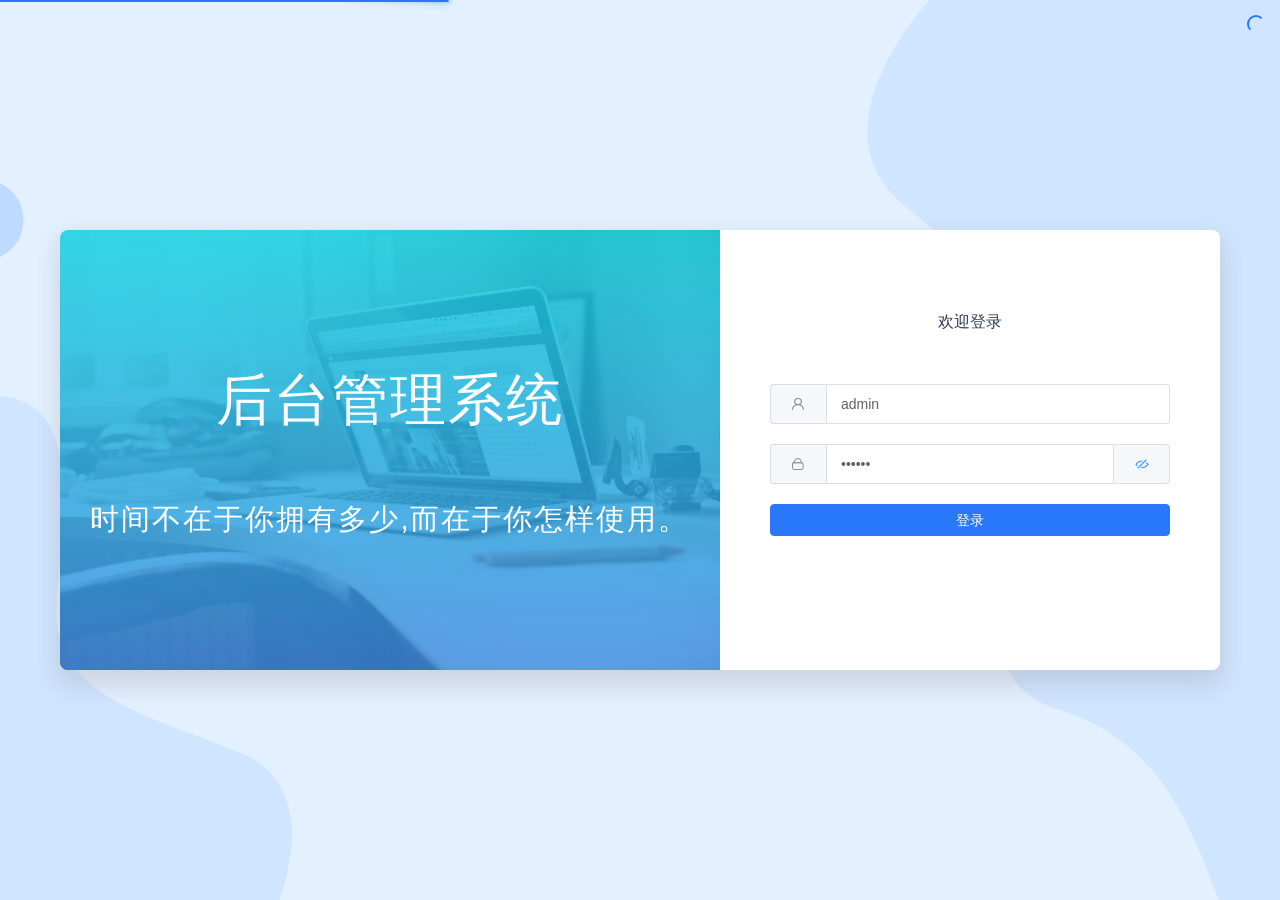
<file: web/demo-admin/index.html>
<!doctype html>
<html lang="zh-CN" dir="ltr">
    <head>
        <meta charset="UTF-8" />
        <link rel="icon" href="./favicon.ico" />
        <link rel="stylesheet" href="./static/css/reset.css" />
        <link rel="stylesheet" href="./static/fonts/iconfont.css" />
        <meta name="viewport" content="width=device-width, initial-scale=1.0" />
        <title></title>
      <script type="module" crossorigin src="./assets/index-Cv8yeLMl.js"></script>
      <link rel="modulepreload" crossorigin href="./assets/vue.runtime.esm-bundler-CVDFKh45.js">
      <link rel="modulepreload" crossorigin href="./assets/style-Dtc_C0kD.js">
      <link rel="modulepreload" crossorigin href="./assets/defineProperty-BbfpZ9Tg.js">
      <link rel="stylesheet" crossorigin href="./assets/style-cyJZB4WD.css">
      <link rel="stylesheet" crossorigin href="./assets/index-CUecyeYa.css">
    </head>
    <body>
        <div id="app"></div>
    </body>
</html>
</file>
<file: web/demo-admin/static/fonts/iconfont.css>
@font-face {
    font-family: iconfont; /* Project id 4146438 */
    src:
        url('iconfont.woff2?t=1688141704263') format('woff2'),
        url('iconfont.woff?t=1688141704263') format('woff'),
        url('iconfont.ttf?t=1688141704263') format('truetype');
}

.iconfont {
    font-family: iconfont !important;
    font-size: 16px;
    -webkit-font-smoothing: antialiased;
    -moz-osx-font-smoothing: grayscale;
    font-style: normal;
}

.icon-yemian::before {
    content: '\e7cc';
}

.icon-yanjing_yincang::before {
    content: '\eb45';
}

.icon-yanjing_xianshi::before {
    content: '\eb46';
}

.icon-user::before {
    content: '\e776';
}

.icon-mima::before {
    content: '\e615';
}

.icon-shuliang::before {
    content: '\e61d';
}

.icon-yingshou::before {
    content: '\e640';
}

.icon-xiaoxi::before {
    content: '\e65b';
}

.icon-xitong::before {
    content: '\e66e';
}

.icon-yemianpeizhi::before {
    content: '\e61f';
}

.icon-caidan::before {
    content: '\e652';
}

.icon-dashboard::before {
    content: '\e78b';
}

.icon-shouye::before {
    content: '\e628';
}

.icon-chenggong::before {
    content: '\e666';
}

.icon-shezhi::before {
    content: '\e6ee';
}

.icon-github::before {
    content: '\e85a';
}

.icon-unFullScreen::before {
    content: '\e633';
}

.icon-fullScreen::before {
    content: '\e627';
}

.icon-down::before {
    content: '\e651';
}

.icon-s-unfold::before {
    content: '\e687';
}

.icon-s-fold::before {
    content: '\e60a';
}

.icon-wodefensi::before {
    content: '\e7d3';
}

.icon-weibo::before {
    content: '\e645';
}

.icon-change_1::before {
    content: '\e647';
}

.icon-good::before {
    content: '\e62a';
}

.icon-renjijiaohu::before {
    content: '\e62b';
}

.icon-fensiguanli::before {
    content: '\e622';
}

.icon-weixin::before {
    content: '\e638';
}

.icon-exchange_2::before {
    content: '\e6ad';
}

.icon-pinglun::before {
    content: '\e60d';
}

.icon-exchange_3::before {
    content: '\e63e';
}

.icon-haoyou::before {
    content: '\e60e';
}

.icon-dianzan::before {
    content: '\e617';
}

.icon-zhuanfa::before {
    content: '\e604';
}

.icon-people::before {
    content: '\e600';
}
</file>
<file: web/demo-admin/assets/style-cyJZB4WD.css>
:root{--el-color-white:#fff;--el-color-black:#000;--el-color-primary-rgb:64, 158, 255;--el-color-success-rgb:103, 194, 58;--el-color-warning-rgb:230, 162, 60;--el-color-danger-rgb:245, 108, 108;--el-color-error-rgb:245, 108, 108;--el-color-info-rgb:144, 147, 153;--el-font-size-extra-large:20px;--el-font-size-large:18px;--el-font-size-medium:16px;--el-font-size-base:14px;--el-font-size-small:13px;--el-font-size-extra-small:12px;--el-font-family:"Helvetica Neue", Helvetica, "PingFang SC", "Hiragino Sans GB", "Microsoft YaHei", "微软雅黑", Arial, sans-serif;--el-font-weight-primary:500;--el-font-line-height-primary:24px;--el-index-normal:1;--el-index-top:1000;--el-index-popper:2000;--el-border-radius-base:4px;--el-border-radius-small:2px;--el-border-radius-round:20px;--el-border-radius-circle:100%;--el-transition-duration:.3s;--el-transition-duration-fast:.2s;--el-transition-function-ease-in-out-bezier:cubic-bezier(.645, .045, .355, 1);--el-transition-function-fast-bezier:cubic-bezier(.23, 1, .32, 1);--el-transition-all:all var(--el-transition-duration) var(--el-transition-function-ease-in-out-bezier);--el-transition-fade:opacity var(--el-transition-duration) var(--el-transition-function-fast-bezier);--el-transition-md-fade:transform var(--el-transition-duration) var(--el-transition-function-fast-bezier), opacity var(--el-transition-duration) var(--el-transition-function-fast-bezier);--el-transition-fade-linear:opacity var(--el-transition-duration-fast) linear;--el-transition-border:border-color var(--el-transition-duration-fast) var(--el-transition-function-ease-in-out-bezier);--el-transition-box-shadow:box-shadow var(--el-transition-duration-fast) var(--el-transition-function-ease-in-out-bezier);--el-transition-color:color var(--el-transition-duration-fast) var(--el-transition-function-ease-in-out-bezier);--el-component-size-large:40px;--el-component-size:32px;--el-component-size-small:24px;--lightningcss-light:initial;--lightningcss-dark: ;--lightningcss-light:initial;--lightningcss-dark: ;color-scheme:light;--el-color-primary:#409eff;--el-color-primary-light-3:#79bbff;--el-color-primary-light-5:#a0cfff;--el-color-primary-light-7:#c6e2ff;--el-color-primary-light-8:#d9ecff;--el-color-primary-light-9:#ecf5ff;--el-color-primary-dark-2:#337ecc;--el-color-success:#67c23a;--el-color-success-light-3:#95d475;--el-color-success-light-5:#b3e19d;--el-color-success-light-7:#d1edc4;--el-color-success-light-8:#e1f3d8;--el-color-success-light-9:#f0f9eb;--el-color-success-dark-2:#529b2e;--el-color-warning:#e6a23c;--el-color-warning-light-3:#eebe77;--el-color-warning-light-5:#f3d19e;--el-color-warning-light-7:#f8e3c5;--el-color-warning-light-8:#faecd8;--el-color-warning-light-9:#fdf6ec;--el-color-warning-dark-2:#b88230;--el-color-danger:#f56c6c;--el-color-danger-light-3:#f89898;--el-color-danger-light-5:#fab6b6;--el-color-danger-light-7:#fcd3d3;--el-color-danger-light-8:#fde2e2;--el-color-danger-light-9:#fef0f0;--el-color-danger-dark-2:#c45656;--el-color-error:#f56c6c;--el-color-error-light-3:#f89898;--el-color-error-light-5:#fab6b6;--el-color-error-light-7:#fcd3d3;--el-color-error-light-8:#fde2e2;--el-color-error-light-9:#fef0f0;--el-color-error-dark-2:#c45656;--el-color-info:#909399;--el-color-info-light-3:#b1b3b8;--el-color-info-light-5:#c8c9cc;--el-color-info-light-7:#dedfe0;--el-color-info-light-8:#e9e9eb;--el-color-info-light-9:#f4f4f5;--el-color-info-dark-2:#73767a;--el-bg-color:#fff;--el-bg-color-page:#f2f3f5;--el-bg-color-overlay:#fff;--el-text-color-primary:#303133;--el-text-color-regular:#606266;--el-text-color-secondary:#909399;--el-text-color-placeholder:#a8abb2;--el-text-color-disabled:#c0c4cc;--el-border-color:#dcdfe6;--el-border-color-light:#e4e7ed;--el-border-color-lighter:#ebeef5;--el-border-color-extra-light:#f2f6fc;--el-border-color-dark:#d4d7de;--el-border-color-darker:#cdd0d6;--el-fill-color:#f0f2f5;--el-fill-color-light:#f5f7fa;--el-fill-color-lighter:#fafafa;--el-fill-color-extra-light:#fafcff;--el-fill-color-dark:#ebedf0;--el-fill-color-darker:#e6e8eb;--el-fill-color-blank:#fff;--el-box-shadow:0px 12px 32px 4px #0000000a, 0px 8px 20px #00000014;--el-box-shadow-light:0px 0px 12px #0000001f;--el-box-shadow-lighter:0px 0px 6px #0000001f;--el-box-shadow-dark:0px 16px 48px 16px #00000014, 0px 12px 32px #0000001f, 0px 8px 16px -8px #00000029;--el-disabled-bg-color:var(--el-fill-color-light);--el-disabled-text-color:var(--el-text-color-placeholder);--el-disabled-border-color:var(--el-border-color-light);--el-overlay-color:#000c;--el-overlay-color-light:#000000b3;--el-overlay-color-lighter:#00000080;--el-mask-color:#ffffffe6;--el-mask-color-extra-light:#ffffff4d;--el-border-width:1px;--el-border-style:solid;--el-border-color-hover:var(--el-text-color-disabled);--el-border:var(--el-border-width) var(--el-border-style) var(--el-border-color);--el-svg-monochrome-grey:var(--el-border-color)}.fade-in-linear-enter-active,.fade-in-linear-leave-active{transition:var(--el-transition-fade-linear)}.fade-in-linear-enter-from,.fade-in-linear-leave-to{opacity:0}.el-fade-in-linear-enter-active,.el-fade-in-linear-leave-active{transition:var(--el-transition-fade-linear)}.el-fade-in-linear-enter-from,.el-fade-in-linear-leave-to{opacity:0}.el-fade-in-enter-active,.el-fade-in-leave-active{transition:all var(--el-transition-duration) cubic-bezier(.55, 0, .1, 1)}.el-fade-in-enter-from,.el-fade-in-leave-active{opacity:0}.el-zoom-in-center-enter-active,.el-zoom-in-center-leave-active{transition:all var(--el-transition-duration) cubic-bezier(.55, 0, .1, 1)}.el-zoom-in-center-enter-from,.el-zoom-in-center-leave-active{opacity:0;transform:scaleX(0)}.el-zoom-in-top-enter-active,.el-zoom-in-top-leave-active{opacity:1;transition:var(--el-transition-md-fade);transform-origin:top;transform:scaleY(1)}.el-zoom-in-top-enter-active[data-popper-placement^=top],.el-zoom-in-top-leave-active[data-popper-placement^=top]{transform-origin:bottom}.el-zoom-in-top-enter-from,.el-zoom-in-top-leave-active{opacity:0;transform:scaleY(0)}.el-zoom-in-bottom-enter-active,.el-zoom-in-bottom-leave-active{opacity:1;transition:var(--el-transition-md-fade);transform-origin:bottom;transform:scaleY(1)}.el-zoom-in-bottom-enter-from,.el-zoom-in-bottom-leave-active{opacity:0;transform:scaleY(0)}.el-zoom-in-left-enter-active,.el-zoom-in-left-leave-active{opacity:1;transition:var(--el-transition-md-fade);transform-origin:0 0;transform:scale(1)}.el-zoom-in-left-enter-from,.el-zoom-in-left-leave-active{opacity:0;transform:scale(.45)}.collapse-transition{transition:var(--el-transition-duration) height ease-in-out, var(--el-transition-duration) padding-top ease-in-out, var(--el-transition-duration) padding-bottom ease-in-out}.el-collapse-transition-leave-active,.el-collapse-transition-enter-active{transition:var(--el-transition-duration) max-height ease-in-out, var(--el-transition-duration) padding-top ease-in-out, var(--el-transition-duration) padding-bottom ease-in-out}.horizontal-collapse-transition{transition:var(--el-transition-duration) width ease-in-out, var(--el-transition-duration) padding-left ease-in-out, var(--el-transition-duration) padding-right ease-in-out}.el-list-enter-active,.el-list-leave-active{transition:all 1s}.el-list-enter-from,.el-list-leave-to{opacity:0;transform:translateY(-30px)}.el-list-leave-active{position:absolute!important}.el-opacity-transition{transition:opacity var(--el-transition-duration) cubic-bezier(.55, 0, .1, 1)}.el-icon--right{margin-left:5px}.el-icon--left{margin-right:5px}@keyframes rotating{0%{transform:rotate(0)}to{transform:rotate(360deg)}}.el-icon{--color:inherit;fill:currentColor;width:1em;height:1em;color:var(--color);line-height:1em;font-size:inherit;justify-content:center;align-items:center;display:inline-flex;position:relative}.el-icon.is-loading{animation:2s linear infinite rotating}.el-icon svg{width:1em;height:1em}
</file>
<file: web/demo-admin/assets/index-CUecyeYa.css>
#nprogress{pointer-events:none}#nprogress .bar{z-index:1031;background:#29d;width:100%;height:2px;position:fixed;top:0;left:0}#nprogress .peg{opacity:1;width:100px;height:100%;display:block;position:absolute;right:0;transform:rotate(3deg)translateY(-4px);box-shadow:0 0 10px #29d,0 0 5px #29d}#nprogress .spinner{z-index:1031;display:block;position:fixed;top:15px;right:15px}#nprogress .spinner-icon{box-sizing:border-box;border:2px solid #0000;border-color:#29d #0000 #0000 #29d;border-radius:50%;width:18px;height:18px;animation:.4s linear infinite nprogress-spinner}.nprogress-custom-parent{position:relative;overflow:hidden}.nprogress-custom-parent #nprogress .spinner,.nprogress-custom-parent #nprogress .bar{position:absolute}@-webkit-keyframes nprogress-spinner{0%{-webkit-transform:rotate(0)}to{-webkit-transform:rotate(360deg)}}@keyframes nprogress-spinner{0%{transform:rotate(0)}to{transform:rotate(360deg)}}:root{--el-color-white:#fff;--el-color-black:#000;--el-color-primary-rgb:64, 158, 255;--el-color-success-rgb:103, 194, 58;--el-color-warning-rgb:230, 162, 60;--el-color-danger-rgb:245, 108, 108;--el-color-error-rgb:245, 108, 108;--el-color-info-rgb:144, 147, 153;--el-font-size-extra-large:20px;--el-font-size-large:18px;--el-font-size-medium:16px;--el-font-size-base:14px;--el-font-size-small:13px;--el-font-size-extra-small:12px;--el-font-family:"Helvetica Neue", Helvetica, "PingFang SC", "Hiragino Sans GB", "Microsoft YaHei", "微软雅黑", Arial, sans-serif;--el-font-weight-primary:500;--el-font-line-height-primary:24px;--el-index-normal:1;--el-index-top:1000;--el-index-popper:2000;--el-border-radius-base:4px;--el-border-radius-small:2px;--el-border-radius-round:20px;--el-border-radius-circle:100%;--el-transition-duration:.3s;--el-transition-duration-fast:.2s;--el-transition-function-ease-in-out-bezier:cubic-bezier(.645, .045, .355, 1);--el-transition-function-fast-bezier:cubic-bezier(.23, 1, .32, 1);--el-transition-all:all var(--el-transition-duration) var(--el-transition-function-ease-in-out-bezier);--el-transition-fade:opacity var(--el-transition-duration) var(--el-transition-function-fast-bezier);--el-transition-md-fade:transform var(--el-transition-duration) var(--el-transition-function-fast-bezier), opacity var(--el-transition-duration) var(--el-transition-function-fast-bezier);--el-transition-fade-linear:opacity var(--el-transition-duration-fast) linear;--el-transition-border:border-color var(--el-transition-duration-fast) var(--el-transition-function-ease-in-out-bezier);--el-transition-box-shadow:box-shadow var(--el-transition-duration-fast) var(--el-transition-function-ease-in-out-bezier);--el-transition-color:color var(--el-transition-duration-fast) var(--el-transition-function-ease-in-out-bezier);--el-component-size-large:40px;--el-component-size:32px;--el-component-size-small:24px;--lightningcss-light:initial;--lightningcss-dark: ;--lightningcss-light:initial;--lightningcss-dark: ;color-scheme:light;--el-color-primary:#409eff;--el-color-primary-light-3:#79bbff;--el-color-primary-light-5:#a0cfff;--el-color-primary-light-7:#c6e2ff;--el-color-primary-light-8:#d9ecff;--el-color-primary-light-9:#ecf5ff;--el-color-primary-dark-2:#337ecc;--el-color-success:#67c23a;--el-color-success-light-3:#95d475;--el-color-success-light-5:#b3e19d;--el-color-success-light-7:#d1edc4;--el-color-success-light-8:#e1f3d8;--el-color-success-light-9:#f0f9eb;--el-color-success-dark-2:#529b2e;--el-color-warning:#e6a23c;--el-color-warning-light-3:#eebe77;--el-color-warning-light-5:#f3d19e;--el-color-warning-light-7:#f8e3c5;--el-color-warning-light-8:#faecd8;--el-color-warning-light-9:#fdf6ec;--el-color-warning-dark-2:#b88230;--el-color-danger:#f56c6c;--el-color-danger-light-3:#f89898;--el-color-danger-light-5:#fab6b6;--el-color-danger-light-7:#fcd3d3;--el-color-danger-light-8:#fde2e2;--el-color-danger-light-9:#fef0f0;--el-color-danger-dark-2:#c45656;--el-color-error:#f56c6c;--el-color-error-light-3:#f89898;--el-color-error-light-5:#fab6b6;--el-color-error-light-7:#fcd3d3;--el-color-error-light-8:#fde2e2;--el-color-error-light-9:#fef0f0;--el-color-error-dark-2:#c45656;--el-color-info:#909399;--el-color-info-light-3:#b1b3b8;--el-color-info-light-5:#c8c9cc;--el-color-info-light-7:#dedfe0;--el-color-info-light-8:#e9e9eb;--el-color-info-light-9:#f4f4f5;--el-color-info-dark-2:#73767a;--el-bg-color:#fff;--el-bg-color-page:#f2f3f5;--el-bg-color-overlay:#fff;--el-text-color-primary:#303133;--el-text-color-regular:#606266;--el-text-color-secondary:#909399;--el-text-color-placeholder:#a8abb2;--el-text-color-disabled:#c0c4cc;--el-border-color:#dcdfe6;--el-border-color-light:#e4e7ed;--el-border-color-lighter:#ebeef5;--el-border-color-extra-light:#f2f6fc;--el-border-color-dark:#d4d7de;--el-border-color-darker:#cdd0d6;--el-fill-color:#f0f2f5;--el-fill-color-light:#f5f7fa;--el-fill-color-lighter:#fafafa;--el-fill-color-extra-light:#fafcff;--el-fill-color-dark:#ebedf0;--el-fill-color-darker:#e6e8eb;--el-fill-color-blank:#fff;--el-box-shadow:0px 12px 32px 4px #0000000a, 0px 8px 20px #00000014;--el-box-shadow-light:0px 0px 12px #0000001f;--el-box-shadow-lighter:0px 0px 6px #0000001f;--el-box-shadow-dark:0px 16px 48px 16px #00000014, 0px 12px 32px #0000001f, 0px 8px 16px -8px #00000029;--el-disabled-bg-color:var(--el-fill-color-light);--el-disabled-text-color:var(--el-text-color-placeholder);--el-disabled-border-color:var(--el-border-color-light);--el-overlay-color:#000c;--el-overlay-color-light:#000000b3;--el-overlay-color-lighter:#00000080;--el-mask-color:#ffffffe6;--el-mask-color-extra-light:#ffffff4d;--el-border-width:1px;--el-border-style:solid;--el-border-color-hover:var(--el-text-color-disabled);--el-border:var(--el-border-width) var(--el-border-style) var(--el-border-color);--el-svg-monochrome-grey:var(--el-border-color)}.el-icon--right{margin-left:5px}.el-icon--left{margin-right:5px}@keyframes rotating{0%{transform:rotate(0)}to{transform:rotate(360deg)}}.el-icon{--color:inherit;fill:currentColor;width:1em;height:1em;color:var(--color);line-height:1em;font-size:inherit;justify-content:center;align-items:center;display:inline-flex;position:relative}.el-icon.is-loading{animation:2s linear infinite rotating}.el-icon svg{width:1em;height:1em}:root{--el-loading-spinner-size:42px;--el-loading-fullscreen-spinner-size:50px}.el-loading-parent--relative{position:relative!important}.el-loading-parent--hidden{overflow:hidden!important}.el-loading-mask{z-index:2000;background-color:var(--el-mask-color);transition:opacity var(--el-transition-duration);margin:0;position:absolute;top:0;bottom:0;left:0;right:0}.el-loading-mask.is-fullscreen{position:fixed}.el-loading-mask.is-fullscreen .el-loading-spinner{margin-top:calc((0px - var(--el-loading-fullscreen-spinner-size)) / 2)}.el-loading-mask.is-fullscreen .el-loading-spinner .circular{height:var(--el-loading-fullscreen-spinner-size);width:var(--el-loading-fullscreen-spinner-size)}.el-loading-spinner{margin-top:calc((0px - var(--el-loading-spinner-size)) / 2);text-align:center;width:100%;position:absolute;top:50%}.el-loading-spinner .el-loading-text{color:var(--el-color-primary);margin:3px 0;font-size:14px}.el-loading-spinner .circular{height:var(--el-loading-spinner-size);width:var(--el-loading-spinner-size);animation:2s linear infinite loading-rotate;display:inline}.el-loading-spinner .path{stroke-dasharray:90 150;stroke-dashoffset:0;stroke-width:2px;stroke:var(--el-color-primary);stroke-linecap:round;animation:1.5s ease-in-out infinite loading-dash}.el-loading-spinner i{color:var(--el-color-primary)}.el-loading-fade-enter-from,.el-loading-fade-leave-to{opacity:0}@keyframes loading-rotate{to{transform:rotate(360deg)}}@keyframes loading-dash{0%{stroke-dasharray:1 200;stroke-dashoffset:0}50%{stroke-dasharray:90 150;stroke-dashoffset:-40px}to{stroke-dasharray:90 150;stroke-dashoffset:-120px}}.el-badge{--el-badge-bg-color:var(--el-color-danger);--el-badge-radius:10px;--el-badge-font-size:12px;--el-badge-padding:6px;--el-badge-size:18px;vertical-align:middle;width:fit-content;display:inline-block;position:relative}.el-badge__content{background-color:var(--el-badge-bg-color);border-radius:var(--el-badge-radius);color:var(--el-color-white);font-size:var(--el-badge-font-size);height:var(--el-badge-size);padding:0 var(--el-badge-padding);white-space:nowrap;border:1px solid var(--el-bg-color);justify-content:center;align-items:center;display:inline-flex}.el-badge__content.is-fixed{top:0;right:calc(1px + var(--el-badge-size) / 2);z-index:var(--el-index-normal);position:absolute;transform:translateY(-50%)translate(100%)}.el-badge__content.is-fixed.is-dot{right:5px}.el-badge__content.is-dot{border-radius:50%;width:8px;height:8px;padding:0;right:0}.el-badge__content.is-hide-zero{display:none}.el-badge__content--primary{background-color:var(--el-color-primary)}.el-badge__content--success{background-color:var(--el-color-success)}.el-badge__content--warning{background-color:var(--el-color-warning)}.el-badge__content--info{background-color:var(--el-color-info)}.el-badge__content--danger{background-color:var(--el-color-danger)}.el-message{--el-message-bg-color:var(--el-color-info-light-9);--el-message-border-color:var(--el-border-color-lighter);--el-message-padding:11px 15px;--el-message-close-size:16px;--el-message-close-icon-color:var(--el-text-color-placeholder);--el-message-close-hover-color:var(--el-text-color-secondary);box-sizing:border-box;border-radius:var(--el-border-radius-base);border-width:var(--el-border-width);border-style:var(--el-border-style);border-color:var(--el-message-border-color);background-color:var(--el-message-bg-color);width:max-content;max-width:calc(100% - 32px);transition:opacity var(--el-transition-duration), transform .4s, top .4s, bottom .4s;padding:var(--el-message-padding);align-items:center;gap:8px;display:flex;position:fixed}.el-message.is-left{left:16px}.el-message.is-right{right:16px}.el-message.is-center{left:50%;transform:translate(-50%)}.el-message.is-plain{background-color:var(--el-bg-color-overlay);border-color:var(--el-bg-color-overlay);box-shadow:var(--el-box-shadow-light)}.el-message p{margin:0}.el-message--primary{--el-message-bg-color:var(--el-color-primary-light-9);--el-message-border-color:var(--el-color-primary-light-8);--el-message-text-color:var(--el-color-primary)}.el-message--primary .el-message__content{color:var(--el-message-text-color);overflow-wrap:break-word}.el-message .el-message-icon--primary{color:var(--el-message-text-color)}.el-message--success{--el-message-bg-color:var(--el-color-success-light-9);--el-message-border-color:var(--el-color-success-light-8);--el-message-text-color:var(--el-color-success)}.el-message--success .el-message__content{color:var(--el-message-text-color);overflow-wrap:break-word}.el-message .el-message-icon--success{color:var(--el-message-text-color)}.el-message--info{--el-message-bg-color:var(--el-color-info-light-9);--el-message-border-color:var(--el-color-info-light-8);--el-message-text-color:var(--el-color-info)}.el-message--info .el-message__content{color:var(--el-message-text-color);overflow-wrap:break-word}.el-message .el-message-icon--info{color:var(--el-message-text-color)}.el-message--warning{--el-message-bg-color:var(--el-color-warning-light-9);--el-message-border-color:var(--el-color-warning-light-8);--el-message-text-color:var(--el-color-warning)}.el-message--warning .el-message__content{color:var(--el-message-text-color);overflow-wrap:break-word}.el-message .el-message-icon--warning{color:var(--el-message-text-color)}.el-message--error{--el-message-bg-color:var(--el-color-error-light-9);--el-message-border-color:var(--el-color-error-light-8);--el-message-text-color:var(--el-color-error)}.el-message--error .el-message__content{color:var(--el-message-text-color);overflow-wrap:break-word}.el-message .el-message-icon--error{color:var(--el-message-text-color)}.el-message .el-message__badge{position:absolute;top:-8px;right:-8px}.el-message__content{padding:0;font-size:14px;line-height:1}.el-message__content:focus{outline-width:0}.el-message .el-message__closeBtn{cursor:pointer;color:var(--el-message-close-icon-color);font-size:var(--el-message-close-size)}.el-message .el-message__closeBtn:focus{outline-width:0}.el-message .el-message__closeBtn:hover{color:var(--el-message-close-hover-color)}.el-message-fade-enter-from,.el-message-fade-leave-to{opacity:0}.el-message-fade-enter-from.is-left,.el-message-fade-enter-from.is-right,.el-message-fade-leave-to.is-left,.el-message-fade-leave-to.is-right{transform:translateY(-100%)}.el-message-fade-enter-from.is-left.is-bottom,.el-message-fade-enter-from.is-right.is-bottom,.el-message-fade-leave-to.is-left.is-bottom,.el-message-fade-leave-to.is-right.is-bottom{transform:translateY(100%)}.el-message-fade-enter-from.is-center,.el-message-fade-leave-to.is-center{transform:translate(-50%,-100%)}.el-message-fade-enter-from.is-center.is-bottom,.el-message-fade-leave-to.is-center.is-bottom{transform:translate(-50%,100%)}.el-textarea{--el-input-text-color:var(--el-text-color-regular);--el-input-border:var(--el-border);--el-input-hover-border:var(--el-border-color-hover);--el-input-focus-border:var(--el-color-primary);--el-input-transparent-border:0 0 0 1px transparent inset;--el-input-border-color:var(--el-border-color);--el-input-border-radius:var(--el-border-radius-base);--el-input-bg-color:var(--el-fill-color-blank);--el-input-icon-color:var(--el-text-color-placeholder);--el-input-placeholder-color:var(--el-text-color-placeholder);--el-input-hover-border-color:var(--el-border-color-hover);--el-input-clear-hover-color:var(--el-text-color-secondary);--el-input-focus-border-color:var(--el-color-primary);--el-input-width:100%;vertical-align:bottom;width:100%;font-size:var(--el-font-size-base);display:inline-block;position:relative}.el-input{--el-input-text-color:var(--el-text-color-regular);--el-input-border:var(--el-border);--el-input-hover-border:var(--el-border-color-hover);--el-input-focus-border:var(--el-color-primary);--el-input-transparent-border:0 0 0 1px transparent inset;--el-input-border-color:var(--el-border-color);--el-input-border-radius:var(--el-border-radius-base);--el-input-bg-color:var(--el-fill-color-blank);--el-input-icon-color:var(--el-text-color-placeholder);--el-input-placeholder-color:var(--el-text-color-placeholder);--el-input-hover-border-color:var(--el-border-color-hover);--el-input-clear-hover-color:var(--el-text-color-secondary);--el-input-focus-border-color:var(--el-color-primary);--el-input-width:100%;--el-input-height:var(--el-component-size);font-size:var(--el-font-size-base);width:var(--el-input-width);line-height:var(--el-input-height);box-sizing:border-box;vertical-align:middle;display:inline-flex;position:relative}.el-button{--el-button-font-weight:var(--el-font-weight-primary);--el-button-border-color:var(--el-border-color);--el-button-bg-color:var(--el-fill-color-blank);--el-button-text-color:var(--el-text-color-regular);--el-button-disabled-text-color:var(--el-disabled-text-color);--el-button-disabled-bg-color:var(--el-fill-color-blank);--el-button-disabled-border-color:var(--el-border-color-light);--el-button-divide-border-color:#ffffff80;--el-button-hover-text-color:var(--el-color-primary);--el-button-hover-bg-color:var(--el-color-primary-light-9);--el-button-hover-border-color:var(--el-color-primary-light-7);--el-button-active-text-color:var(--el-button-hover-text-color);--el-button-active-border-color:var(--el-color-primary);--el-button-active-bg-color:var(--el-button-hover-bg-color);--el-button-outline-color:var(--el-color-primary-light-5);--el-button-hover-link-text-color:var(--el-text-color-secondary);--el-button-active-color:var(--el-text-color-primary);white-space:nowrap;cursor:pointer;height:32px;color:var(--el-button-text-color);text-align:center;box-sizing:border-box;line-height:1;font-weight:var(--el-button-font-weight);user-select:none;vertical-align:middle;-webkit-appearance:none;background-color:var(--el-button-bg-color);border:var(--el-border);border-color:var(--el-button-border-color);outline:none;justify-content:center;align-items:center;transition:all .1s;display:inline-flex}@keyframes v-modal-in{0%{opacity:0}}@keyframes v-modal-out{to{opacity:0}}.el-message-box{--el-messagebox-title-color:var(--el-text-color-primary);--el-messagebox-width:420px;--el-messagebox-border-radius:4px;--el-messagebox-box-shadow:var(--el-box-shadow);--el-messagebox-font-size:var(--el-font-size-large);--el-messagebox-content-font-size:var(--el-font-size-base);--el-messagebox-content-color:var(--el-text-color-regular);--el-messagebox-error-font-size:12px;--el-messagebox-padding-primary:12px;--el-messagebox-font-line-height:var(--el-font-line-height-primary);max-width:var(--el-messagebox-width);width:100%;padding:var(--el-messagebox-padding-primary);vertical-align:middle;background-color:var(--el-bg-color);border-radius:var(--el-messagebox-border-radius);font-size:var(--el-messagebox-font-size);box-shadow:var(--el-messagebox-box-shadow);text-align:left;backface-visibility:hidden;box-sizing:border-box;overflow-wrap:break-word;display:inline-block;position:relative;overflow:hidden}.el-message-box:focus{outline:none!important}.is-message-box .el-overlay-message-box{text-align:center;padding:16px;position:fixed;top:0;bottom:0;left:0;right:0;overflow:auto}.is-message-box .el-overlay-message-box:after{content:"";vertical-align:middle;width:0;height:100%;display:inline-block}.el-message-box.is-draggable .el-message-box__header{cursor:move;user-select:none}.el-message-box__header{padding-bottom:var(--el-messagebox-padding-primary)}.el-message-box__header.show-close{padding-right:calc(var(--el-messagebox-padding-primary) + var(--el-message-close-size,16px))}.el-message-box__title{font-size:var(--el-messagebox-font-size);line-height:var(--el-messagebox-font-line-height);color:var(--el-messagebox-title-color)}.el-message-box__headerbtn{width:40px;height:40px;font-size:var(--el-message-close-size,16px);cursor:pointer;background:0 0;border:none;outline:none;padding:0;position:absolute;top:0;right:0}.el-message-box__headerbtn .el-message-box__close{color:var(--el-color-info);font-size:inherit}.el-message-box__headerbtn:focus .el-message-box__close,.el-message-box__headerbtn:hover .el-message-box__close{color:var(--el-color-primary)}.el-message-box__content{color:var(--el-messagebox-content-color);font-size:var(--el-messagebox-content-font-size)}.el-message-box__container{align-items:center;gap:12px;display:flex}.el-message-box__input{padding-top:12px}.el-message-box__input div.invalid>input,.el-message-box__input div.invalid>input:focus{border-color:var(--el-color-error)}.el-message-box__status{font-size:24px}.el-message-box__status.el-message-box-icon--primary{--el-messagebox-color:var(--el-color-primary);color:var(--el-messagebox-color)}.el-message-box__status.el-message-box-icon--success{--el-messagebox-color:var(--el-color-success);color:var(--el-messagebox-color)}.el-message-box__status.el-message-box-icon--info{--el-messagebox-color:var(--el-color-info);color:var(--el-messagebox-color)}.el-message-box__status.el-message-box-icon--warning{--el-messagebox-color:var(--el-color-warning);color:var(--el-messagebox-color)}.el-message-box__status.el-message-box-icon--error{--el-messagebox-color:var(--el-color-error);color:var(--el-messagebox-color)}.el-message-box__message{min-width:0;margin:0}.el-message-box__message p{line-height:var(--el-messagebox-font-line-height);margin:0}.el-message-box__errormsg{color:var(--el-color-error);font-size:var(--el-messagebox-error-font-size);line-height:var(--el-messagebox-font-line-height)}.el-message-box__btns{padding-top:var(--el-messagebox-padding-primary);flex-wrap:wrap;justify-content:flex-end;align-items:center;display:flex}.el-message-box--center .el-message-box__title{justify-content:center;align-items:center;gap:6px;display:flex}.el-message-box--center .el-message-box__status{font-size:inherit}.el-message-box--center .el-message-box__btns,.el-message-box--center .el-message-box__container{justify-content:center}.el-message-box-parent--hidden{overflow:hidden}.fade-in-linear-enter-active .el-overlay-message-box{animation:msgbox-fade-in var(--el-transition-duration)}.fade-in-linear-leave-active .el-overlay-message-box{animation:msgbox-fade-in var(--el-transition-duration) reverse}@keyframes msgbox-fade-in{0%{opacity:0;transform:translateY(-20px)}to{opacity:1;transform:translate(0)}}.el-notification{--el-notification-width:330px;--el-notification-padding:14px 26px 14px 13px;--el-notification-radius:8px;--el-notification-shadow:var(--el-box-shadow-light);--el-notification-border-color:var(--el-border-color-lighter);--el-notification-icon-size:24px;--el-notification-close-font-size:var(--el-message-close-size,16px);--el-notification-group-margin-left:13px;--el-notification-group-margin-right:8px;--el-notification-content-font-size:var(--el-font-size-base);--el-notification-content-color:var(--el-text-color-regular);--el-notification-title-font-size:16px;--el-notification-title-color:var(--el-text-color-primary);--el-notification-close-color:var(--el-text-color-secondary);--el-notification-close-hover-color:var(--el-text-color-regular);width:var(--el-notification-width);padding:var(--el-notification-padding);border-radius:var(--el-notification-radius);box-sizing:border-box;border:1px solid var(--el-notification-border-color);background-color:var(--el-bg-color-overlay);box-shadow:var(--el-notification-shadow);transition:opacity var(--el-transition-duration), transform var(--el-transition-duration), left var(--el-transition-duration), right var(--el-transition-duration), top .4s, bottom var(--el-transition-duration);overflow-wrap:break-word;z-index:9999;display:flex;position:fixed;overflow:hidden}.el-notification.right{right:16px}.el-notification.left{left:16px}.el-notification__group{min-width:0;margin-left:var(--el-notification-group-margin-left);margin-right:var(--el-notification-group-margin-right);flex:1}.el-notification__title{font-weight:700;font-size:var(--el-notification-title-font-size);line-height:var(--el-notification-icon-size);color:var(--el-notification-title-color);margin:0}.el-notification__content{font-size:var(--el-notification-content-font-size);color:var(--el-notification-content-color);margin:6px 0 0;line-height:24px}.el-notification__content p{margin:0}.el-notification .el-notification__icon{height:var(--el-notification-icon-size);width:var(--el-notification-icon-size);font-size:var(--el-notification-icon-size);flex-shrink:0}.el-notification .el-notification__closeBtn{cursor:pointer;color:var(--el-notification-close-color);font-size:var(--el-notification-close-font-size);position:absolute;top:18px;right:15px}.el-notification .el-notification__closeBtn:hover{color:var(--el-notification-close-hover-color)}.el-notification .el-notification--primary{--el-notification-icon-color:var(--el-color-primary);color:var(--el-notification-icon-color)}.el-notification .el-notification--success{--el-notification-icon-color:var(--el-color-success);color:var(--el-notification-icon-color)}.el-notification .el-notification--info{--el-notification-icon-color:var(--el-color-info);color:var(--el-notification-icon-color)}.el-notification .el-notification--warning{--el-notification-icon-color:var(--el-color-warning);color:var(--el-notification-icon-color)}.el-notification .el-notification--error{--el-notification-icon-color:var(--el-color-error);color:var(--el-notification-icon-color)}.el-notification-fade-enter-from.right{right:0;transform:translate(100%)}.el-notification-fade-enter-from.left{left:0;transform:translate(-100%)}.el-notification-fade-leave-to{opacity:0}.el-aside{box-sizing:border-box;width:var(--el-aside-width,300px);flex-shrink:0;overflow:auto}.el-container{box-sizing:border-box;flex-direction:row;flex:auto;min-width:0;display:flex}.el-container.is-vertical{flex-direction:column}.el-footer{--el-footer-padding:0 20px;--el-footer-height:60px;padding:var(--el-footer-padding);box-sizing:border-box;height:var(--el-footer-height);flex-shrink:0}.el-header{--el-header-padding:0 20px;--el-header-height:60px;padding:var(--el-header-padding);box-sizing:border-box;height:var(--el-header-height);flex-shrink:0}.el-main{--el-main-padding:20px;box-sizing:border-box;padding:var(--el-main-padding);flex:auto;display:block;overflow:auto}.el-popper{--el-popper-border-radius:var(--el-popover-border-radius,4px);--el-popper-bg-color-light:var(--el-bg-color-overlay);--el-popper-bg-color-dark:var(--el-text-color-primary);border-radius:var(--el-popper-border-radius);z-index:2000;overflow-wrap:break-word;word-break:normal;visibility:visible;min-width:10px;padding:5px 11px;font-size:12px;line-height:20px;position:absolute}.el-popper.is-dark{--el-fill-color-blank:var(--el-popper-bg-color-dark);color:var(--el-bg-color);background:var(--el-popper-bg-color-dark);border:1px solid var(--el-text-color-primary)}.el-popper.is-dark>.el-popper__arrow:before{border:1px solid var(--el-text-color-primary);background:var(--el-popper-bg-color-dark);right:0}.el-popper.is-light{--el-fill-color-blank:var(--el-popper-bg-color-light);background:var(--el-popper-bg-color-light);border:1px solid var(--el-border-color-light)}.el-popper.is-light>.el-popper__arrow:before{border:1px solid var(--el-border-color-light);background:var(--el-popper-bg-color-light);right:0}.el-popper.is-pure{padding:0}.el-popper__arrow{z-index:-1;width:10px;height:10px;position:absolute}.el-popper__arrow:before{z-index:-1;content:" ";background:var(--el-text-color-primary);box-sizing:border-box;width:10px;height:10px;position:absolute;transform:rotate(45deg)}.el-popper[data-popper-placement^=top]>.el-popper__arrow{bottom:-5px}.el-popper[data-popper-placement^=top]>.el-popper__arrow:before{border-bottom-right-radius:2px}.el-popper[data-popper-placement^=bottom]>.el-popper__arrow{top:-5px}.el-popper[data-popper-placement^=bottom]>.el-popper__arrow:before{border-top-left-radius:2px}.el-popper[data-popper-placement^=left]>.el-popper__arrow{right:-5px}.el-popper[data-popper-placement^=left]>.el-popper__arrow:before{border-top-right-radius:2px}.el-popper[data-popper-placement^=right]>.el-popper__arrow{left:-5px}.el-popper[data-popper-placement^=right]>.el-popper__arrow:before{border-bottom-left-radius:2px}.el-popper[data-popper-placement^=top]>.el-popper__arrow:before{border-top-color:#0000!important;border-left-color:#0000!important}.el-popper[data-popper-placement^=bottom]>.el-popper__arrow:before{border-bottom-color:#0000!important;border-right-color:#0000!important}.el-popper[data-popper-placement^=left]>.el-popper__arrow:before{border-bottom-color:#0000!important;border-left-color:#0000!important}.el-popper[data-popper-placement^=right]>.el-popper__arrow:before{border-top-color:#0000!important;border-right-color:#0000!important}.el-scrollbar{--el-scrollbar-opacity:.3;--el-scrollbar-bg-color:var(--el-text-color-secondary);--el-scrollbar-hover-opacity:.5;--el-scrollbar-hover-bg-color:var(--el-text-color-secondary);height:100%;position:relative;overflow:hidden}.el-scrollbar__wrap{height:100%;overflow:auto}.el-scrollbar__wrap--hidden-default{scrollbar-width:none}.el-scrollbar__wrap--hidden-default::-webkit-scrollbar{display:none}.el-scrollbar__thumb{cursor:pointer;border-radius:inherit;background-color:var(--el-scrollbar-bg-color,var(--el-text-color-secondary));width:0;height:0;transition:var(--el-transition-duration) background-color;opacity:var(--el-scrollbar-opacity,.3);display:block;position:relative}.el-scrollbar__thumb:hover{background-color:var(--el-scrollbar-hover-bg-color,var(--el-text-color-secondary));opacity:var(--el-scrollbar-hover-opacity,.5)}.el-scrollbar__bar{z-index:1;border-radius:4px;position:absolute;bottom:2px;right:2px}.el-scrollbar__bar.is-vertical{width:6px;top:2px}.el-scrollbar__bar.is-vertical>div{width:100%}.el-scrollbar__bar.is-horizontal{height:6px;left:2px}.el-scrollbar__bar.is-horizontal>div{height:100%}.el-scrollbar-fade-enter-active{transition:opacity .34s ease-out}.el-scrollbar-fade-leave-active{transition:opacity .12s ease-out}.el-scrollbar-fade-enter-from,.el-scrollbar-fade-leave-active{opacity:0}.el-button{--el-button-font-weight:var(--el-font-weight-primary);--el-button-border-color:var(--el-border-color);--el-button-bg-color:var(--el-fill-color-blank);--el-button-text-color:var(--el-text-color-regular);--el-button-disabled-text-color:var(--el-disabled-text-color);--el-button-disabled-bg-color:var(--el-fill-color-blank);--el-button-disabled-border-color:var(--el-border-color-light);--el-button-divide-border-color:#ffffff80;--el-button-hover-text-color:var(--el-color-primary);--el-button-hover-bg-color:var(--el-color-primary-light-9);--el-button-hover-border-color:var(--el-color-primary-light-7);--el-button-active-text-color:var(--el-button-hover-text-color);--el-button-active-border-color:var(--el-color-primary);--el-button-active-bg-color:var(--el-button-hover-bg-color);--el-button-outline-color:var(--el-color-primary-light-5);--el-button-hover-link-text-color:var(--el-text-color-secondary);--el-button-active-color:var(--el-text-color-primary);white-space:nowrap;cursor:pointer;height:32px;color:var(--el-button-text-color);text-align:center;box-sizing:border-box;line-height:1;font-weight:var(--el-button-font-weight);user-select:none;vertical-align:middle;-webkit-appearance:none;background-color:var(--el-button-bg-color);border:var(--el-border);border-color:var(--el-button-border-color);outline:none;justify-content:center;align-items:center;transition:all .1s;display:inline-flex}.el-button:hover{color:var(--el-button-hover-text-color);border-color:var(--el-button-hover-border-color);background-color:var(--el-button-hover-bg-color);outline:none}.el-button:active{color:var(--el-button-active-text-color);border-color:var(--el-button-active-border-color);background-color:var(--el-button-active-bg-color);outline:none}.el-button:focus-visible{outline:2px solid var(--el-button-outline-color);outline-offset:1px;transition:outline-offset,outline}.el-button>span{align-items:center;display:inline-flex}.el-button+.el-button{margin-left:12px}.el-button{font-size:var(--el-font-size-base);border-radius:var(--el-border-radius-base);padding:8px 15px}.el-button.is-round{padding:8px 15px}.el-button::-moz-focus-inner{border:0}.el-button [class*=el-icon]+span{margin-left:6px}.el-button [class*=el-icon] svg{vertical-align:bottom}.el-button.is-plain{--el-button-hover-text-color:var(--el-color-primary);--el-button-hover-bg-color:var(--el-fill-color-blank);--el-button-hover-border-color:var(--el-color-primary)}.el-button.is-active{color:var(--el-button-active-text-color);border-color:var(--el-button-active-border-color);background-color:var(--el-button-active-bg-color);outline:none}.el-button.is-disabled,.el-button.is-disabled:hover{color:var(--el-button-disabled-text-color);cursor:not-allowed;background-image:none;background-color:var(--el-button-disabled-bg-color);border-color:var(--el-button-disabled-border-color)}.el-button.is-loading{pointer-events:none;position:relative}.el-button.is-loading:before{z-index:1;pointer-events:none;content:"";border-radius:inherit;background-color:var(--el-mask-color-extra-light);position:absolute;top:-1px;bottom:-1px;left:-1px;right:-1px}.el-button.is-round{border-radius:var(--el-border-radius-round)}.el-button.is-dashed{--el-button-hover-text-color:var(--el-color-primary);--el-button-hover-bg-color:var(--el-fill-color-blank);--el-button-hover-border-color:var(--el-color-primary);border-style:dashed}.el-button.is-circle{border-radius:50%;width:32px;padding:8px}.el-button.is-text{color:var(--el-button-text-color);background-color:#0000;border:0 solid #0000}.el-button.is-text.is-disabled{color:var(--el-button-disabled-text-color);background-color:#0000!important}.el-button.is-text:not(.is-disabled):hover{background-color:var(--el-fill-color-light)}.el-button.is-text:not(.is-disabled):focus-visible{outline:2px solid var(--el-button-outline-color);outline-offset:1px;transition:outline-offset,outline}.el-button.is-text:not(.is-disabled):active{background-color:var(--el-fill-color)}.el-button.is-text:not(.is-disabled).is-has-bg{background-color:var(--el-fill-color-light)}.el-button.is-text:not(.is-disabled).is-has-bg:hover{background-color:var(--el-fill-color)}.el-button.is-text:not(.is-disabled).is-has-bg:active{background-color:var(--el-fill-color-dark)}.el-button__text--expand{letter-spacing:.3em;margin-right:-.3em}.el-button.is-link{color:var(--el-button-text-color);background:0 0;border-color:#0000;height:auto;padding:2px}.el-button.is-link:hover{color:var(--el-button-hover-link-text-color)}.el-button.is-link.is-disabled{color:var(--el-button-disabled-text-color);background-color:#0000!important;border-color:#0000!important}.el-button.is-link:not(.is-disabled):hover{background-color:#0000;border-color:#0000}.el-button.is-link:not(.is-disabled):active{color:var(--el-button-active-color);background-color:#0000;border-color:#0000}.el-button--text{color:var(--el-color-primary);background:0 0;border-color:#0000;padding-left:0;padding-right:0}.el-button--text.is-disabled{color:var(--el-button-disabled-text-color);background-color:#0000!important;border-color:#0000!important}.el-button--text:not(.is-disabled):hover{color:var(--el-color-primary-light-3);background-color:#0000;border-color:#0000}.el-button--text:not(.is-disabled):active{color:var(--el-color-primary-dark-2);background-color:#0000;border-color:#0000}.el-button__link--expand{letter-spacing:.3em;margin-right:-.3em}.el-button--primary{--el-button-text-color:var(--el-color-white);--el-button-bg-color:var(--el-color-primary);--el-button-border-color:var(--el-color-primary);--el-button-outline-color:var(--el-color-primary-light-5);--el-button-active-color:var(--el-color-primary-dark-2);--el-button-hover-text-color:var(--el-color-white);--el-button-hover-link-text-color:var(--el-color-primary-light-5);--el-button-hover-bg-color:var(--el-color-primary-light-3);--el-button-hover-border-color:var(--el-color-primary-light-3);--el-button-active-bg-color:var(--el-color-primary-dark-2);--el-button-active-border-color:var(--el-color-primary-dark-2);--el-button-disabled-text-color:var(--el-color-white);--el-button-disabled-bg-color:var(--el-color-primary-light-5);--el-button-disabled-border-color:var(--el-color-primary-light-5)}.el-button--primary.is-plain,.el-button--primary.is-text,.el-button--primary.is-link{--el-button-text-color:var(--el-color-primary);--el-button-bg-color:var(--el-color-primary-light-9);--el-button-border-color:var(--el-color-primary-light-5);--el-button-hover-text-color:var(--el-color-white);--el-button-hover-bg-color:var(--el-color-primary);--el-button-hover-border-color:var(--el-color-primary);--el-button-active-text-color:var(--el-color-white)}.el-button--primary.is-plain.is-disabled,.el-button--primary.is-plain.is-disabled:hover,.el-button--primary.is-plain.is-disabled:focus,.el-button--primary.is-plain.is-disabled:active,.el-button--primary.is-text.is-disabled,.el-button--primary.is-text.is-disabled:hover,.el-button--primary.is-text.is-disabled:focus,.el-button--primary.is-text.is-disabled:active,.el-button--primary.is-link.is-disabled,.el-button--primary.is-link.is-disabled:hover,.el-button--primary.is-link.is-disabled:focus,.el-button--primary.is-link.is-disabled:active{color:var(--el-color-primary-light-5);background-color:var(--el-color-primary-light-9);border-color:var(--el-color-primary-light-8)}.el-button--primary.is-dashed{--el-button-text-color:var(--el-color-primary);--el-button-bg-color:var(--el-color-primary-light-9);--el-button-border-color:var(--el-color-primary-light-5);--el-button-hover-text-color:var(--el-color-primary);--el-button-hover-bg-color:var(--el-color-primary-light-9);--el-button-hover-border-color:var(--el-color-primary-light-3);--el-button-active-text-color:var(--el-color-primary-dark-2);--el-button-active-bg-color:var(--el-color-primary-light-9);--el-button-active-border-color:var(--el-color-primary-dark-2)}.el-button--primary.is-dashed.is-disabled,.el-button--primary.is-dashed.is-disabled:hover,.el-button--primary.is-dashed.is-disabled:focus,.el-button--primary.is-dashed.is-disabled:active{color:var(--el-color-primary-light-5);background-color:var(--el-color-primary-light-9);border-color:var(--el-color-primary-light-8)}.el-button--success{--el-button-text-color:var(--el-color-white);--el-button-bg-color:var(--el-color-success);--el-button-border-color:var(--el-color-success);--el-button-outline-color:var(--el-color-success-light-5);--el-button-active-color:var(--el-color-success-dark-2);--el-button-hover-text-color:var(--el-color-white);--el-button-hover-link-text-color:var(--el-color-success-light-5);--el-button-hover-bg-color:var(--el-color-success-light-3);--el-button-hover-border-color:var(--el-color-success-light-3);--el-button-active-bg-color:var(--el-color-success-dark-2);--el-button-active-border-color:var(--el-color-success-dark-2);--el-button-disabled-text-color:var(--el-color-white);--el-button-disabled-bg-color:var(--el-color-success-light-5);--el-button-disabled-border-color:var(--el-color-success-light-5)}.el-button--success.is-plain,.el-button--success.is-text,.el-button--success.is-link{--el-button-text-color:var(--el-color-success);--el-button-bg-color:var(--el-color-success-light-9);--el-button-border-color:var(--el-color-success-light-5);--el-button-hover-text-color:var(--el-color-white);--el-button-hover-bg-color:var(--el-color-success);--el-button-hover-border-color:var(--el-color-success);--el-button-active-text-color:var(--el-color-white)}.el-button--success.is-plain.is-disabled,.el-button--success.is-plain.is-disabled:hover,.el-button--success.is-plain.is-disabled:focus,.el-button--success.is-plain.is-disabled:active,.el-button--success.is-text.is-disabled,.el-button--success.is-text.is-disabled:hover,.el-button--success.is-text.is-disabled:focus,.el-button--success.is-text.is-disabled:active,.el-button--success.is-link.is-disabled,.el-button--success.is-link.is-disabled:hover,.el-button--success.is-link.is-disabled:focus,.el-button--success.is-link.is-disabled:active{color:var(--el-color-success-light-5);background-color:var(--el-color-success-light-9);border-color:var(--el-color-success-light-8)}.el-button--success.is-dashed{--el-button-text-color:var(--el-color-success);--el-button-bg-color:var(--el-color-success-light-9);--el-button-border-color:var(--el-color-success-light-5);--el-button-hover-text-color:var(--el-color-success);--el-button-hover-bg-color:var(--el-color-success-light-9);--el-button-hover-border-color:var(--el-color-success-light-3);--el-button-active-text-color:var(--el-color-success-dark-2);--el-button-active-bg-color:var(--el-color-success-light-9);--el-button-active-border-color:var(--el-color-success-dark-2)}.el-button--success.is-dashed.is-disabled,.el-button--success.is-dashed.is-disabled:hover,.el-button--success.is-dashed.is-disabled:focus,.el-button--success.is-dashed.is-disabled:active{color:var(--el-color-success-light-5);background-color:var(--el-color-success-light-9);border-color:var(--el-color-success-light-8)}.el-button--warning{--el-button-text-color:var(--el-color-white);--el-button-bg-color:var(--el-color-warning);--el-button-border-color:var(--el-color-warning);--el-button-outline-color:var(--el-color-warning-light-5);--el-button-active-color:var(--el-color-warning-dark-2);--el-button-hover-text-color:var(--el-color-white);--el-button-hover-link-text-color:var(--el-color-warning-light-5);--el-button-hover-bg-color:var(--el-color-warning-light-3);--el-button-hover-border-color:var(--el-color-warning-light-3);--el-button-active-bg-color:var(--el-color-warning-dark-2);--el-button-active-border-color:var(--el-color-warning-dark-2);--el-button-disabled-text-color:var(--el-color-white);--el-button-disabled-bg-color:var(--el-color-warning-light-5);--el-button-disabled-border-color:var(--el-color-warning-light-5)}.el-button--warning.is-plain,.el-button--warning.is-text,.el-button--warning.is-link{--el-button-text-color:var(--el-color-warning);--el-button-bg-color:var(--el-color-warning-light-9);--el-button-border-color:var(--el-color-warning-light-5);--el-button-hover-text-color:var(--el-color-white);--el-button-hover-bg-color:var(--el-color-warning);--el-button-hover-border-color:var(--el-color-warning);--el-button-active-text-color:var(--el-color-white)}.el-button--warning.is-plain.is-disabled,.el-button--warning.is-plain.is-disabled:hover,.el-button--warning.is-plain.is-disabled:focus,.el-button--warning.is-plain.is-disabled:active,.el-button--warning.is-text.is-disabled,.el-button--warning.is-text.is-disabled:hover,.el-button--warning.is-text.is-disabled:focus,.el-button--warning.is-text.is-disabled:active,.el-button--warning.is-link.is-disabled,.el-button--warning.is-link.is-disabled:hover,.el-button--warning.is-link.is-disabled:focus,.el-button--warning.is-link.is-disabled:active{color:var(--el-color-warning-light-5);background-color:var(--el-color-warning-light-9);border-color:var(--el-color-warning-light-8)}.el-button--warning.is-dashed{--el-button-text-color:var(--el-color-warning);--el-button-bg-color:var(--el-color-warning-light-9);--el-button-border-color:var(--el-color-warning-light-5);--el-button-hover-text-color:var(--el-color-warning);--el-button-hover-bg-color:var(--el-color-warning-light-9);--el-button-hover-border-color:var(--el-color-warning-light-3);--el-button-active-text-color:var(--el-color-warning-dark-2);--el-button-active-bg-color:var(--el-color-warning-light-9);--el-button-active-border-color:var(--el-color-warning-dark-2)}.el-button--warning.is-dashed.is-disabled,.el-button--warning.is-dashed.is-disabled:hover,.el-button--warning.is-dashed.is-disabled:focus,.el-button--warning.is-dashed.is-disabled:active{color:var(--el-color-warning-light-5);background-color:var(--el-color-warning-light-9);border-color:var(--el-color-warning-light-8)}.el-button--danger{--el-button-text-color:var(--el-color-white);--el-button-bg-color:var(--el-color-danger);--el-button-border-color:var(--el-color-danger);--el-button-outline-color:var(--el-color-danger-light-5);--el-button-active-color:var(--el-color-danger-dark-2);--el-button-hover-text-color:var(--el-color-white);--el-button-hover-link-text-color:var(--el-color-danger-light-5);--el-button-hover-bg-color:var(--el-color-danger-light-3);--el-button-hover-border-color:var(--el-color-danger-light-3);--el-button-active-bg-color:var(--el-color-danger-dark-2);--el-button-active-border-color:var(--el-color-danger-dark-2);--el-button-disabled-text-color:var(--el-color-white);--el-button-disabled-bg-color:var(--el-color-danger-light-5);--el-button-disabled-border-color:var(--el-color-danger-light-5)}.el-button--danger.is-plain,.el-button--danger.is-text,.el-button--danger.is-link{--el-button-text-color:var(--el-color-danger);--el-button-bg-color:var(--el-color-danger-light-9);--el-button-border-color:var(--el-color-danger-light-5);--el-button-hover-text-color:var(--el-color-white);--el-button-hover-bg-color:var(--el-color-danger);--el-button-hover-border-color:var(--el-color-danger);--el-button-active-text-color:var(--el-color-white)}.el-button--danger.is-plain.is-disabled,.el-button--danger.is-plain.is-disabled:hover,.el-button--danger.is-plain.is-disabled:focus,.el-button--danger.is-plain.is-disabled:active,.el-button--danger.is-text.is-disabled,.el-button--danger.is-text.is-disabled:hover,.el-button--danger.is-text.is-disabled:focus,.el-button--danger.is-text.is-disabled:active,.el-button--danger.is-link.is-disabled,.el-button--danger.is-link.is-disabled:hover,.el-button--danger.is-link.is-disabled:focus,.el-button--danger.is-link.is-disabled:active{color:var(--el-color-danger-light-5);background-color:var(--el-color-danger-light-9);border-color:var(--el-color-danger-light-8)}.el-button--danger.is-dashed{--el-button-text-color:var(--el-color-danger);--el-button-bg-color:var(--el-color-danger-light-9);--el-button-border-color:var(--el-color-danger-light-5);--el-button-hover-text-color:var(--el-color-danger);--el-button-hover-bg-color:var(--el-color-danger-light-9);--el-button-hover-border-color:var(--el-color-danger-light-3);--el-button-active-text-color:var(--el-color-danger-dark-2);--el-button-active-bg-color:var(--el-color-danger-light-9);--el-button-active-border-color:var(--el-color-danger-dark-2)}.el-button--danger.is-dashed.is-disabled,.el-button--danger.is-dashed.is-disabled:hover,.el-button--danger.is-dashed.is-disabled:focus,.el-button--danger.is-dashed.is-disabled:active{color:var(--el-color-danger-light-5);background-color:var(--el-color-danger-light-9);border-color:var(--el-color-danger-light-8)}.el-button--info{--el-button-text-color:var(--el-color-white);--el-button-bg-color:var(--el-color-info);--el-button-border-color:var(--el-color-info);--el-button-outline-color:var(--el-color-info-light-5);--el-button-active-color:var(--el-color-info-dark-2);--el-button-hover-text-color:var(--el-color-white);--el-button-hover-link-text-color:var(--el-color-info-light-5);--el-button-hover-bg-color:var(--el-color-info-light-3);--el-button-hover-border-color:var(--el-color-info-light-3);--el-button-active-bg-color:var(--el-color-info-dark-2);--el-button-active-border-color:var(--el-color-info-dark-2);--el-button-disabled-text-color:var(--el-color-white);--el-button-disabled-bg-color:var(--el-color-info-light-5);--el-button-disabled-border-color:var(--el-color-info-light-5)}.el-button--info.is-plain,.el-button--info.is-text,.el-button--info.is-link{--el-button-text-color:var(--el-color-info);--el-button-bg-color:var(--el-color-info-light-9);--el-button-border-color:var(--el-color-info-light-5);--el-button-hover-text-color:var(--el-color-white);--el-button-hover-bg-color:var(--el-color-info);--el-button-hover-border-color:var(--el-color-info);--el-button-active-text-color:var(--el-color-white)}.el-button--info.is-plain.is-disabled,.el-button--info.is-plain.is-disabled:hover,.el-button--info.is-plain.is-disabled:focus,.el-button--info.is-plain.is-disabled:active,.el-button--info.is-text.is-disabled,.el-button--info.is-text.is-disabled:hover,.el-button--info.is-text.is-disabled:focus,.el-button--info.is-text.is-disabled:active,.el-button--info.is-link.is-disabled,.el-button--info.is-link.is-disabled:hover,.el-button--info.is-link.is-disabled:focus,.el-button--info.is-link.is-disabled:active{color:var(--el-color-info-light-5);background-color:var(--el-color-info-light-9);border-color:var(--el-color-info-light-8)}.el-button--info.is-dashed{--el-button-text-color:var(--el-color-info);--el-button-bg-color:var(--el-color-info-light-9);--el-button-border-color:var(--el-color-info-light-5);--el-button-hover-text-color:var(--el-color-info);--el-button-hover-bg-color:var(--el-color-info-light-9);--el-button-hover-border-color:var(--el-color-info-light-3);--el-button-active-text-color:var(--el-color-info-dark-2);--el-button-active-bg-color:var(--el-color-info-light-9);--el-button-active-border-color:var(--el-color-info-dark-2)}.el-button--info.is-dashed.is-disabled,.el-button--info.is-dashed.is-disabled:hover,.el-button--info.is-dashed.is-disabled:focus,.el-button--info.is-dashed.is-disabled:active{color:var(--el-color-info-light-5);background-color:var(--el-color-info-light-9);border-color:var(--el-color-info-light-8)}.el-button--large{--el-button-size:40px;height:var(--el-button-size)}.el-button--large [class*=el-icon]+span{margin-left:8px}.el-button--large{font-size:var(--el-font-size-base);border-radius:var(--el-border-radius-base);padding:12px 19px}.el-button--large.is-round{padding:12px 19px}.el-button--large.is-circle{width:var(--el-button-size);padding:12px}.el-button--small{--el-button-size:24px;height:var(--el-button-size)}.el-button--small [class*=el-icon]+span{margin-left:4px}.el-button--small{border-radius:calc(var(--el-border-radius-base) - 1px);padding:5px 11px;font-size:12px}.el-button--small.is-round{padding:5px 11px}.el-button--small.is-circle{width:var(--el-button-size);padding:5px}.el-button-group>.el-button+.el-button{margin-left:0}.el-button-group>.el-button:first-child:last-child{border-top-right-radius:var(--el-border-radius-base);border-bottom-right-radius:var(--el-border-radius-base);border-top-left-radius:var(--el-border-radius-base);border-bottom-left-radius:var(--el-border-radius-base)}.el-button-group>.el-button:first-child:last-child.is-round{border-radius:var(--el-border-radius-round)}.el-button-group>.el-button:first-child:last-child.is-circle{border-radius:50%}.el-button-group>.el-button:not(:first-child):not(:last-child){border-radius:0}.el-button-group>.el-button:hover,.el-button-group>.el-button:focus,.el-button-group>.el-button:active,.el-button-group>.el-button.is-active{z-index:1}.el-button-group--horizontal{vertical-align:middle;display:inline-block}.el-button-group--horizontal:before,.el-button-group--horizontal:after{content:"";display:table}.el-button-group--horizontal:after{clear:both}.el-button-group--horizontal>.el-button{float:left;position:relative}.el-button-group--horizontal>.el-button:first-child{border-top-right-radius:0;border-bottom-right-radius:0}.el-button-group--horizontal>.el-button:last-child{border-top-left-radius:0;border-bottom-left-radius:0}.el-button-group--horizontal>.el-button:not(:last-child){margin-right:-1px}.el-button-group--horizontal .el-button--primary:first-child{border-right-color:var(--el-button-divide-border-color)}.el-button-group--horizontal .el-button--primary:last-child{border-left-color:var(--el-button-divide-border-color)}.el-button-group--horizontal .el-button--primary:not(:first-child):not(:last-child){border-left-color:var(--el-button-divide-border-color);border-right-color:var(--el-button-divide-border-color)}.el-button-group--horizontal .el-button--success:first-child{border-right-color:var(--el-button-divide-border-color)}.el-button-group--horizontal .el-button--success:last-child{border-left-color:var(--el-button-divide-border-color)}.el-button-group--horizontal .el-button--success:not(:first-child):not(:last-child){border-left-color:var(--el-button-divide-border-color);border-right-color:var(--el-button-divide-border-color)}.el-button-group--horizontal .el-button--warning:first-child{border-right-color:var(--el-button-divide-border-color)}.el-button-group--horizontal .el-button--warning:last-child{border-left-color:var(--el-button-divide-border-color)}.el-button-group--horizontal .el-button--warning:not(:first-child):not(:last-child){border-left-color:var(--el-button-divide-border-color);border-right-color:var(--el-button-divide-border-color)}.el-button-group--horizontal .el-button--danger:first-child{border-right-color:var(--el-button-divide-border-color)}.el-button-group--horizontal .el-button--danger:last-child{border-left-color:var(--el-button-divide-border-color)}.el-button-group--horizontal .el-button--danger:not(:first-child):not(:last-child){border-left-color:var(--el-button-divide-border-color);border-right-color:var(--el-button-divide-border-color)}.el-button-group--horizontal .el-button--info:first-child{border-right-color:var(--el-button-divide-border-color)}.el-button-group--horizontal .el-button--info:last-child{border-left-color:var(--el-button-divide-border-color)}.el-button-group--horizontal .el-button--info:not(:first-child):not(:last-child){border-left-color:var(--el-button-divide-border-color);border-right-color:var(--el-button-divide-border-color)}.el-button-group--horizontal>.el-dropdown>.el-button{border-left-color:var(--el-button-divide-border-color);border-top-left-radius:0;border-bottom-left-radius:0}.el-button-group--vertical{flex-direction:column;align-items:stretch;display:inline-flex}.el-button-group--vertical>.el-button{margin-top:-1px}.el-button-group--vertical>.el-button:first-child{border-bottom-right-radius:0;border-bottom-left-radius:0}.el-button-group--vertical>.el-button:last-child{border-top-left-radius:0;border-top-right-radius:0}.el-button-group--vertical>.el-dropdown{margin-top:-1px}.el-button-group--vertical>.el-dropdown>.el-button{border-left-color:var(--el-button-divide-border-color);border-top-left-radius:0;border-top-right-radius:0}.el-button-group--vertical .el-button--primary:first-child{border-bottom-color:var(--el-button-divide-border-color)}.el-button-group--vertical .el-button--primary:last-child{border-top-color:var(--el-button-divide-border-color)}.el-button-group--vertical .el-button--primary:not(:first-child):not(:last-child){border-top-color:var(--el-button-divide-border-color);border-bottom-color:var(--el-button-divide-border-color)}.el-button-group--vertical .el-button--success:first-child{border-bottom-color:var(--el-button-divide-border-color)}.el-button-group--vertical .el-button--success:last-child{border-top-color:var(--el-button-divide-border-color)}.el-button-group--vertical .el-button--success:not(:first-child):not(:last-child){border-top-color:var(--el-button-divide-border-color);border-bottom-color:var(--el-button-divide-border-color)}.el-button-group--vertical .el-button--warning:first-child{border-bottom-color:var(--el-button-divide-border-color)}.el-button-group--vertical .el-button--warning:last-child{border-top-color:var(--el-button-divide-border-color)}.el-button-group--vertical .el-button--warning:not(:first-child):not(:last-child){border-top-color:var(--el-button-divide-border-color);border-bottom-color:var(--el-button-divide-border-color)}.el-button-group--vertical .el-button--danger:first-child{border-bottom-color:var(--el-button-divide-border-color)}.el-button-group--vertical .el-button--danger:last-child{border-top-color:var(--el-button-divide-border-color)}.el-button-group--vertical .el-button--danger:not(:first-child):not(:last-child){border-top-color:var(--el-button-divide-border-color);border-bottom-color:var(--el-button-divide-border-color)}.el-button-group--vertical .el-button--info:first-child{border-bottom-color:var(--el-button-divide-border-color)}.el-button-group--vertical .el-button--info:last-child{border-top-color:var(--el-button-divide-border-color)}.el-button-group--vertical .el-button--info:not(:first-child):not(:last-child){border-top-color:var(--el-button-divide-border-color);border-bottom-color:var(--el-button-divide-border-color)}.el-dropdown{--el-dropdown-menu-box-shadow:var(--el-box-shadow-light);--el-dropdown-menuItem-hover-fill:var(--el-color-primary-light-9);--el-dropdown-menuItem-hover-color:var(--el-color-primary);--el-dropdown-menu-index:10;color:var(--el-text-color-regular);font-size:var(--el-font-size-base);vertical-align:top;line-height:1;display:inline-flex;position:relative}.el-dropdown.is-disabled{color:var(--el-text-color-placeholder);cursor:not-allowed}.el-dropdown__popper{--el-dropdown-menu-box-shadow:var(--el-box-shadow-light);--el-dropdown-menuItem-hover-fill:var(--el-color-primary-light-9);--el-dropdown-menuItem-hover-color:var(--el-color-primary);--el-dropdown-menu-index:10}.el-dropdown__popper.el-popper{background:var(--el-bg-color-overlay);border:1px solid var(--el-border-color-light);box-shadow:var(--el-dropdown-menu-box-shadow)}.el-dropdown__popper.el-popper .el-popper__arrow:before{border:1px solid var(--el-border-color-light)}.el-dropdown__popper.el-popper[data-popper-placement^=top] .el-popper__arrow:before{border-top-color:#0000;border-left-color:#0000}.el-dropdown__popper.el-popper[data-popper-placement^=bottom] .el-popper__arrow:before{border-bottom-color:#0000;border-right-color:#0000}.el-dropdown__popper.el-popper[data-popper-placement^=left] .el-popper__arrow:before{border-bottom-color:#0000;border-left-color:#0000}.el-dropdown__popper.el-popper[data-popper-placement^=right] .el-popper__arrow:before{border-top-color:#0000;border-right-color:#0000}.el-dropdown__popper .el-dropdown-menu{border:none}.el-dropdown__popper .el-dropdown__popper-selfdefine{outline:none}.el-dropdown__popper .el-scrollbar__bar{z-index:calc(var(--el-dropdown-menu-index) + 1)}.el-dropdown__popper .el-dropdown__list{box-sizing:border-box;margin:0;padding:0;list-style:none}.el-dropdown .el-dropdown__caret-button{border-left:none;justify-content:center;align-items:center;width:32px;padding-left:0;padding-right:0;display:inline-flex}.el-dropdown .el-dropdown__caret-button>span{display:inline-flex}.el-dropdown .el-dropdown__caret-button:before{content:"";background:var(--el-overlay-color-lighter);width:1px;display:block;position:absolute;top:-1px;bottom:-1px;left:0}.el-dropdown .el-dropdown__caret-button.el-button:before{background:var(--el-border-color);opacity:.5}.el-dropdown .el-dropdown__caret-button .el-dropdown__icon{font-size:inherit;padding-left:0}.el-dropdown .el-dropdown-selfdefine{outline:none}.el-dropdown--large .el-dropdown__caret-button{width:40px}.el-dropdown--small .el-dropdown__caret-button{width:24px}.el-dropdown-menu{z-index:var(--el-dropdown-menu-index);background-color:var(--el-bg-color-overlay);border-radius:var(--el-border-radius-base);box-shadow:none;border:none;margin:0;padding:5px 0;list-style:none;position:relative;top:0;left:0}.el-dropdown-menu__item{white-space:nowrap;line-height:22px;font-size:var(--el-font-size-base);color:var(--el-text-color-regular);cursor:pointer;outline:none;align-items:center;margin:0;padding:5px 16px;list-style:none;display:flex}.el-dropdown-menu__item:not(.is-disabled):hover,.el-dropdown-menu__item:not(.is-disabled):focus{background-color:var(--el-dropdown-menuItem-hover-fill);color:var(--el-dropdown-menuItem-hover-color)}.el-dropdown-menu__item i{margin-right:5px}.el-dropdown-menu__item--divided{border-top:1px solid var(--el-border-color-lighter);margin:6px 0}.el-dropdown-menu__item.is-disabled{cursor:not-allowed;color:var(--el-text-color-disabled)}.el-dropdown-menu--large{padding:7px 0}.el-dropdown-menu--large .el-dropdown-menu__item{padding:7px 20px;font-size:14px;line-height:22px}.el-dropdown-menu--large .el-dropdown-menu__item--divided{margin:8px 0}.el-dropdown-menu--small{padding:3px 0}.el-dropdown-menu--small .el-dropdown-menu__item{padding:2px 12px;font-size:12px;line-height:20px}.el-dropdown-menu--small .el-dropdown-menu__item--divided{margin:4px 0}.el-overlay{z-index:2000;background-color:var(--el-overlay-color-lighter);height:100%;position:fixed;top:0;bottom:0;left:0;right:0;overflow:auto}.el-overlay .el-overlay-root{height:0}.el-dialog{--el-dialog-width:50%;--el-dialog-margin-top:15vh;--el-dialog-bg-color:var(--el-bg-color);--el-dialog-box-shadow:var(--el-box-shadow);--el-dialog-title-font-size:var(--el-font-size-large);--el-dialog-content-font-size:14px;--el-dialog-font-line-height:var(--el-font-line-height-primary);--el-dialog-padding-primary:16px;--el-dialog-border-radius:var(--el-border-radius-base);margin:var(--el-dialog-margin-top,15vh) auto 50px;background:var(--el-dialog-bg-color);border-radius:var(--el-dialog-border-radius);box-shadow:var(--el-dialog-box-shadow);box-sizing:border-box;padding:var(--el-dialog-padding-primary);width:var(--el-dialog-width,50%);overflow-wrap:break-word;position:relative}.el-dialog:focus{outline:none!important}.el-dialog.is-align-center{margin:auto}.el-dialog.is-fullscreen{--el-dialog-width:100%;--el-dialog-margin-top:0;border-radius:0;height:100%;margin-bottom:0;overflow:auto}.el-dialog__wrapper{margin:0;position:fixed;top:0;bottom:0;left:0;right:0;overflow:auto}.el-dialog.is-draggable .el-dialog__header{cursor:move;user-select:none}.el-dialog__header{padding-bottom:var(--el-dialog-padding-primary)}.el-dialog__header.show-close{padding-right:calc(var(--el-dialog-padding-primary) + var(--el-message-close-size,16px))}.el-dialog__headerbtn{cursor:pointer;width:48px;height:48px;font-size:var(--el-message-close-size,16px);background:0 0;border:none;outline:none;padding:0;position:absolute;top:0;right:0}.el-dialog__headerbtn .el-dialog__close{color:var(--el-color-info);font-size:inherit}.el-dialog__headerbtn:focus .el-dialog__close,.el-dialog__headerbtn:hover .el-dialog__close{color:var(--el-color-primary)}.el-dialog__title{line-height:var(--el-dialog-font-line-height);font-size:var(--el-dialog-title-font-size);color:var(--el-text-color-primary)}.el-dialog__body{color:var(--el-text-color-regular);font-size:var(--el-dialog-content-font-size)}.el-dialog__footer{padding-top:var(--el-dialog-padding-primary);text-align:right;box-sizing:border-box}.el-dialog--center{text-align:center}.el-dialog--center .el-dialog__body{text-align:initial}.el-dialog--center .el-dialog__footer{text-align:inherit}.el-modal-dialog.is-penetrable{pointer-events:none}.el-modal-dialog.is-penetrable .el-dialog{pointer-events:auto}.el-overlay-dialog{position:fixed;top:0;bottom:0;left:0;right:0;overflow:auto}.el-overlay-dialog.is-closing .el-dialog{pointer-events:none}.dialog-fade-enter-active{animation:modal-fade-in var(--el-transition-duration)}.dialog-fade-enter-active .el-overlay-dialog{animation:dialog-fade-in var(--el-transition-duration)}.dialog-fade-leave-active{animation:modal-fade-out var(--el-transition-duration)}.dialog-fade-leave-active .el-overlay-dialog{animation:dialog-fade-out var(--el-transition-duration)}@keyframes dialog-fade-in{0%{opacity:0;transform:translateY(-20px)}to{opacity:1;transform:translate(0,0)}}@keyframes dialog-fade-out{0%{opacity:1;transform:translate(0,0)}to{opacity:0;transform:translateY(-20px)}}@keyframes modal-fade-in{0%{opacity:0}to{opacity:1}}@keyframes modal-fade-out{0%{opacity:1}to{opacity:0}}.el-form{--el-form-label-font-size:var(--el-font-size-base);--el-form-inline-content-width:220px}.el-form--inline .el-form-item{vertical-align:middle;margin-right:32px;display:inline-flex}.el-form--inline .el-form-item:last-child{margin-right:0}.el-form--inline.el-form--label-top{flex-wrap:wrap;display:flex}.el-form--inline.el-form--label-top .el-form-item{display:block}.el-textarea{--el-input-text-color:var(--el-text-color-regular);--el-input-border:var(--el-border);--el-input-hover-border:var(--el-border-color-hover);--el-input-focus-border:var(--el-color-primary);--el-input-transparent-border:0 0 0 1px transparent inset;--el-input-border-color:var(--el-border-color);--el-input-border-radius:var(--el-border-radius-base);--el-input-bg-color:var(--el-fill-color-blank);--el-input-icon-color:var(--el-text-color-placeholder);--el-input-placeholder-color:var(--el-text-color-placeholder);--el-input-hover-border-color:var(--el-border-color-hover);--el-input-clear-hover-color:var(--el-text-color-secondary);--el-input-focus-border-color:var(--el-color-primary);--el-input-width:100%;vertical-align:bottom;width:100%;font-size:var(--el-font-size-base);display:inline-block;position:relative}.el-textarea__inner{cursor:auto;resize:vertical;box-sizing:border-box;width:100%;line-height:1.5;font-size:inherit;color:var(--el-input-text-color,var(--el-text-color-regular));background-color:var(--el-input-bg-color,var(--el-fill-color-blank));-webkit-appearance:none;box-shadow:0 0 0 1px var(--el-input-border-color,var(--el-border-color)) inset;border-radius:var(--el-input-border-radius,var(--el-border-radius-base));transition:var(--el-transition-box-shadow);background-image:none;border:none;padding:5px 11px;font-family:inherit;display:block;position:relative}.el-textarea__inner.is-clearable{padding:5px 26px 5px 11px}.el-textarea__inner::placeholder{color:var(--el-input-placeholder-color,var(--el-text-color-placeholder))}.el-textarea__inner:hover{box-shadow:0 0 0 1px var(--el-input-hover-border-color) inset}.el-textarea__inner:focus{box-shadow:0 0 0 1px var(--el-input-focus-border-color) inset;outline:none}.el-textarea__clear{color:var(--el-input-icon-color);cursor:pointer;font-size:14px;position:absolute;top:15px;right:11px;transform:translateY(-50%)}.el-textarea__clear:hover{color:var(--el-input-clear-hover-color)}.el-textarea .el-input__count{color:var(--el-color-info);background:var(--el-fill-color-blank);font-size:12px;line-height:14px;position:absolute;bottom:5px;right:10px}.el-textarea .el-input__count.is-outside{top:100%;right:0;bottom:unset;background:0 0;padding-top:2px;line-height:1;position:absolute}.el-textarea.is-disabled .el-textarea__inner{box-shadow:0 0 0 1px var(--el-disabled-border-color) inset;background-color:var(--el-disabled-bg-color);color:var(--el-disabled-text-color);cursor:not-allowed}.el-textarea.is-disabled .el-textarea__inner::placeholder{color:var(--el-text-color-placeholder)}.el-textarea.is-exceed .el-textarea__inner{box-shadow:0 0 0 1px var(--el-color-danger) inset}.el-textarea.is-exceed .el-input__count{color:var(--el-color-danger)}.el-input{--el-input-text-color:var(--el-text-color-regular);--el-input-border:var(--el-border);--el-input-hover-border:var(--el-border-color-hover);--el-input-focus-border:var(--el-color-primary);--el-input-transparent-border:0 0 0 1px transparent inset;--el-input-border-color:var(--el-border-color);--el-input-border-radius:var(--el-border-radius-base);--el-input-bg-color:var(--el-fill-color-blank);--el-input-icon-color:var(--el-text-color-placeholder);--el-input-placeholder-color:var(--el-text-color-placeholder);--el-input-hover-border-color:var(--el-border-color-hover);--el-input-clear-hover-color:var(--el-text-color-secondary);--el-input-focus-border-color:var(--el-color-primary);--el-input-width:100%;--el-input-height:var(--el-component-size);font-size:var(--el-font-size-base);width:var(--el-input-width);line-height:var(--el-input-height);box-sizing:border-box;vertical-align:middle;display:inline-flex;position:relative}.el-input::-webkit-scrollbar{z-index:11;width:6px}.el-input::-webkit-scrollbar:horizontal{height:6px}.el-input::-webkit-scrollbar-thumb{background:var(--el-text-color-disabled);border-radius:5px;width:6px}.el-input::-webkit-scrollbar-corner{background:var(--el-fill-color-blank)}.el-input::-webkit-scrollbar-track{background:var(--el-fill-color-blank)}.el-input::-webkit-scrollbar-track-piece{background:var(--el-fill-color-blank);width:6px}.el-input .el-input__clear,.el-input .el-input__password{color:var(--el-input-icon-color);cursor:pointer;font-size:14px}.el-input .el-input__clear:hover,.el-input .el-input__password:hover{color:var(--el-input-clear-hover-color)}.el-input .el-input__count{height:100%;color:var(--el-color-info);align-items:center;font-size:12px;display:inline-flex}.el-input .el-input__count .el-input__count-inner{background:var(--el-fill-color-blank);line-height:initial;padding-left:8px;display:inline-block}.el-input .el-input__count.is-outside{height:unset;padding-top:2px;position:absolute;top:100%;right:0}.el-input .el-input__count.is-outside .el-input__count-inner{background:0 0;padding-left:0;line-height:1}.el-input__wrapper{background-color:var(--el-input-bg-color,var(--el-fill-color-blank));border-radius:var(--el-input-border-radius,var(--el-border-radius-base));cursor:text;transition:var(--el-transition-box-shadow);box-shadow:0 0 0 1px var(--el-input-border-color,var(--el-border-color)) inset;background-image:none;flex-grow:1;justify-content:center;align-items:center;padding:1px 11px;display:inline-flex;transform:translate(0,0)}.el-input__wrapper:hover{box-shadow:0 0 0 1px var(--el-input-hover-border-color) inset}.el-input__wrapper.is-focus{box-shadow:0 0 0 1px var(--el-input-focus-border-color) inset}.el-input{--el-input-inner-height:calc(var(--el-input-height,32px) - 2px)}.el-input__inner{-webkit-appearance:none;width:100%;color:var(--el-input-text-color,var(--el-text-color-regular));font-size:inherit;height:var(--el-input-inner-height);line-height:var(--el-input-inner-height);box-sizing:border-box;background:0 0;border:none;outline:none;flex-grow:1;padding:0}.el-input__inner:focus{outline:none}.el-input__inner::placeholder{color:var(--el-input-placeholder-color,var(--el-text-color-placeholder))}.el-input__inner[type=password]::-ms-reveal{display:none}.el-input__inner[type=number]{line-height:1}.el-input__prefix{white-space:nowrap;height:100%;line-height:var(--el-input-inner-height);text-align:center;color:var(--el-input-icon-color,var(--el-text-color-placeholder));transition:all var(--el-transition-duration);pointer-events:none;flex-wrap:nowrap;flex-shrink:0;display:inline-flex}.el-input__prefix-inner{pointer-events:all;justify-content:center;align-items:center;display:inline-flex}.el-input__prefix-inner>:last-child{margin-right:8px}.el-input__prefix-inner>:first-child,.el-input__prefix-inner>:first-child.el-input__icon{margin-left:0}.el-input__suffix{white-space:nowrap;height:100%;line-height:var(--el-input-inner-height);text-align:center;color:var(--el-input-icon-color,var(--el-text-color-placeholder));transition:all var(--el-transition-duration);pointer-events:none;flex-wrap:nowrap;flex-shrink:0;display:inline-flex}.el-input__suffix-inner{pointer-events:all;justify-content:center;align-items:center;display:inline-flex}.el-input__suffix-inner>:first-child{margin-left:8px}.el-input .el-input__icon{height:inherit;line-height:inherit;transition:all var(--el-transition-duration);justify-content:center;align-items:center;margin-left:8px;display:flex}.el-input .el-input__clear{transition:color var(--el-transition-duration)}.el-input__validateIcon{pointer-events:none}.el-input.is-active .el-input__wrapper{box-shadow:0 0 0 1px var(--el-input-focus-color, ) inset}.el-input.is-disabled{cursor:not-allowed}.el-input.is-disabled .el-input__wrapper{background-color:var(--el-disabled-bg-color);cursor:not-allowed;box-shadow:0 0 0 1px var(--el-disabled-border-color) inset}.el-input.is-disabled .el-input__inner{color:var(--el-disabled-text-color);-webkit-text-fill-color:var(--el-disabled-text-color);cursor:not-allowed}.el-input.is-disabled .el-input__inner::placeholder{color:var(--el-text-color-placeholder)}.el-input.is-disabled .el-input__icon{cursor:not-allowed}.el-input.is-disabled .el-input__prefix-inner,.el-input.is-disabled .el-input__suffix-inner{pointer-events:none}.el-input.is-exceed .el-input__wrapper{box-shadow:0 0 0 1px var(--el-color-danger) inset}.el-input.is-exceed .el-input__suffix .el-input__count{color:var(--el-color-danger)}.el-input--large{--el-input-height:var(--el-component-size-large);font-size:14px}.el-input--large .el-input__wrapper{padding:1px 15px}.el-input--large{--el-input-inner-height:calc(var(--el-input-height,40px) - 2px)}.el-input--small{--el-input-height:var(--el-component-size-small);font-size:12px}.el-input--small .el-input__wrapper{padding:1px 7px}.el-input--small{--el-input-inner-height:calc(var(--el-input-height,24px) - 2px)}.el-input-group{align-items:stretch;width:100%;display:inline-flex}.el-input-group__append,.el-input-group__prepend{background-color:var(--el-fill-color-light);color:var(--el-color-info);border-radius:var(--el-input-border-radius);white-space:nowrap;justify-content:center;align-items:center;min-height:100%;padding:0 20px;display:inline-flex;position:relative}.el-input-group__append:focus,.el-input-group__prepend:focus{outline:none}.el-input-group__append .el-select,.el-input-group__append .el-button,.el-input-group__prepend .el-select,.el-input-group__prepend .el-button{flex:1;margin:0 -20px;display:inline-block}.el-input-group__append button.el-button,.el-input-group__append button.el-button:hover,.el-input-group__append div.el-select .el-select__wrapper,.el-input-group__append div.el-select:hover .el-select__wrapper,.el-input-group__prepend button.el-button,.el-input-group__prepend button.el-button:hover,.el-input-group__prepend div.el-select .el-select__wrapper,.el-input-group__prepend div.el-select:hover .el-select__wrapper{color:inherit;background-color:#0000;border-color:#0000}.el-input-group__append .el-button,.el-input-group__append .el-input,.el-input-group__prepend .el-button,.el-input-group__prepend .el-input{font-size:inherit}.el-input-group__prepend{box-shadow:1px 0 0 0 var(--el-input-border-color) inset, 0 1px 0 0 var(--el-input-border-color) inset, 0 -1px 0 0 var(--el-input-border-color) inset;border-right:0;border-top-right-radius:0;border-bottom-right-radius:0}.el-input-group__append{box-shadow:0 1px 0 0 var(--el-input-border-color) inset, 0 -1px 0 0 var(--el-input-border-color) inset, -1px 0 0 0 var(--el-input-border-color) inset;border-left:0;border-top-left-radius:0;border-bottom-left-radius:0}.el-input-group--prepend>.el-input__wrapper{border-top-left-radius:0;border-bottom-left-radius:0}.el-input-group--prepend .el-input-group__prepend .el-select .el-select__wrapper{box-shadow:1px 0 0 0 var(--el-input-border-color) inset, 0 1px 0 0 var(--el-input-border-color) inset, 0 -1px 0 0 var(--el-input-border-color) inset;border-top-right-radius:0;border-bottom-right-radius:0}.el-input-group--append>.el-input__wrapper{border-top-right-radius:0;border-bottom-right-radius:0}.el-input-group--append .el-input-group__append .el-select .el-select__wrapper{box-shadow:0 1px 0 0 var(--el-input-border-color) inset, 0 -1px 0 0 var(--el-input-border-color) inset, -1px 0 0 0 var(--el-input-border-color) inset;border-top-left-radius:0;border-bottom-left-radius:0}.el-input-hidden{display:none!important}.el-form-item{--font-size:14px;margin-bottom:18px;display:flex}.el-form-item .el-form-item{margin-bottom:0}.el-form-item .el-input__validateIcon{display:none}.el-form-item--large{--font-size:14px;--el-form-label-font-size:var(--font-size);margin-bottom:22px}.el-form-item--large .el-form-item__label{height:40px;line-height:40px}.el-form-item--large .el-form-item__content{line-height:40px}.el-form-item--large .el-form-item__error{padding-top:4px}.el-form-item--default{--font-size:14px;--el-form-label-font-size:var(--font-size);margin-bottom:18px}.el-form-item--default .el-form-item__label{height:32px;line-height:32px}.el-form-item--default .el-form-item__content{line-height:32px}.el-form-item--default .el-form-item__error{padding-top:2px}.el-form-item--small{--font-size:12px;--el-form-label-font-size:var(--font-size);margin-bottom:18px}.el-form-item--small .el-form-item__label{height:24px;line-height:24px}.el-form-item--small .el-form-item__content{line-height:24px}.el-form-item--small .el-form-item__error{padding-top:2px}.el-form-item--label-left .el-form-item__label{text-align:left;justify-content:flex-start}.el-form-item--label-right .el-form-item__label{text-align:right;justify-content:flex-end}.el-form-item--label-top{display:block}.el-form-item--label-top .el-form-item__label{text-align:left;width:fit-content;height:auto;margin-bottom:8px;padding-right:0;line-height:22px;display:block}.el-form-item__label-wrap{display:flex}.el-form-item__label{font-size:var(--el-form-label-font-size);color:var(--el-text-color-regular);box-sizing:border-box;flex:none;align-items:flex-start;height:32px;padding:0 12px 0 0;line-height:32px;display:inline-flex}.el-form-item__content{line-height:32px;font-size:var(--font-size);flex-wrap:wrap;flex:1;align-items:center;min-width:0;display:flex;position:relative}.el-form-item__content .el-input-group{vertical-align:top}.el-form-item__error{color:var(--el-color-danger);padding-top:2px;font-size:12px;line-height:1;position:absolute;top:100%;left:0}.el-form-item__error--inline{margin-left:10px;display:inline-block;position:relative;top:auto;left:auto}.el-form-item.is-required:not(.is-no-asterisk).asterisk-left>.el-form-item__label:before,.el-form-item.is-required:not(.is-no-asterisk).asterisk-left>.el-form-item__label-wrap>.el-form-item__label:before{content:"*";color:var(--el-color-danger);margin-right:4px}.el-form-item.is-required:not(.is-no-asterisk).asterisk-right>.el-form-item__label:after,.el-form-item.is-required:not(.is-no-asterisk).asterisk-right>.el-form-item__label-wrap>.el-form-item__label:after{content:"*";color:var(--el-color-danger);margin-left:4px}.el-form-item.is-error .el-form-item__content .el-input__wrapper,.el-form-item.is-error .el-form-item__content .el-input__wrapper:hover,.el-form-item.is-error .el-form-item__content .el-input__wrapper:focus,.el-form-item.is-error .el-form-item__content .el-input__wrapper.is-focus,.el-form-item.is-error .el-form-item__content .el-textarea__inner,.el-form-item.is-error .el-form-item__content .el-textarea__inner:hover,.el-form-item.is-error .el-form-item__content .el-textarea__inner:focus,.el-form-item.is-error .el-form-item__content .el-textarea__inner.is-focus,.el-form-item.is-error .el-form-item__content .el-select__wrapper,.el-form-item.is-error .el-form-item__content .el-select__wrapper:hover,.el-form-item.is-error .el-form-item__content .el-select__wrapper:focus,.el-form-item.is-error .el-form-item__content .el-select__wrapper.is-focus,.el-form-item.is-error .el-form-item__content .el-input-tag__wrapper,.el-form-item.is-error .el-form-item__content .el-input-tag__wrapper:hover,.el-form-item.is-error .el-form-item__content .el-input-tag__wrapper:focus,.el-form-item.is-error .el-form-item__content .el-input-tag__wrapper.is-focus,.el-form-item.is-error .el-form-item__content :not(.el-input-otp--underlined) .el-input-otp__input-field,.el-form-item.is-error .el-form-item__content :not(.el-input-otp--underlined) .el-input-otp__input-field:hover,.el-form-item.is-error .el-form-item__content :not(.el-input-otp--underlined) .el-input-otp__input-field:focus,.el-form-item.is-error .el-form-item__content :not(.el-input-otp--underlined) .el-input-otp__input-field.is-focus,.el-form-item.is-error .el-form-item__content .el-input-otp--underlined .el-input-otp__input-field:after,.el-form-item.is-error .el-form-item__content .el-input-otp--underlined .el-input-otp__input-field:hover:after,.el-form-item.is-error .el-form-item__content .el-input-otp--underlined .el-input-otp__input-field:focus:after,.el-form-item.is-error .el-form-item__content .el-input-otp--underlined .el-input-otp__input-field.is-focus:after{box-shadow:0 0 0 1px var(--el-color-danger) inset}.el-form-item.is-error .el-form-item__content .el-input-group__append .el-input__wrapper,.el-form-item.is-error .el-form-item__content .el-input-group__prepend .el-input__wrapper{box-shadow:inset 0 0 0 1px #0000}.el-form-item.is-error .el-form-item__content .el-input-group__append .el-input__validateIcon,.el-form-item.is-error .el-form-item__content .el-input-group__prepend .el-input__validateIcon{display:none}.el-form-item.is-error .el-form-item__content .el-input__validateIcon{color:var(--el-color-danger)}.el-form-item--feedback .el-input__validateIcon{display:inline-flex}:root{--el-popup-modal-bg-color:var(--el-color-black);--el-popup-modal-opacity:.5}.v-modal-enter{animation:v-modal-in var(--el-transition-duration-fast) ease}.v-modal-leave{animation:v-modal-out var(--el-transition-duration-fast) ease forwards}.v-modal{width:100%;height:100%;opacity:var(--el-popup-modal-opacity);background:var(--el-popup-modal-bg-color);position:fixed;top:0;left:0}.el-popup-parent--hidden,.el-overlay.is-drawer{overflow:hidden}.el-drawer{--el-drawer-bg-color:var(--el-dialog-bg-color,var(--el-bg-color));--el-drawer-padding-primary:var(--el-dialog-padding-primary,20px);--el-drawer-dragger-size:8px;box-sizing:border-box;background-color:var(--el-drawer-bg-color);box-shadow:var(--el-box-shadow-dark);transition:all var(--el-transition-duration);flex-direction:column;display:flex;position:absolute}.el-drawer .rtl,.el-drawer .ltr,.el-drawer .ttb,.el-drawer .btt{transform:translate(0)}.el-drawer__sr-focus:focus{outline:none!important}.el-drawer__header{color:var(--el-text-color-primary);padding:var(--el-drawer-padding-primary);align-items:center;margin-bottom:32px;padding-bottom:0;display:flex;overflow:hidden}.el-drawer__header>:first-child{flex:1}.el-drawer__title{line-height:inherit;flex:1;margin:0;font-size:16px}.el-drawer__footer{padding:var(--el-drawer-padding-primary);text-align:right;padding-top:10px;overflow:hidden}.el-drawer__close-btn{cursor:pointer;font-size:var(--el-font-size-extra-large);color:inherit;background-color:#0000;border:none;outline:none;display:inline-flex}.el-drawer__close-btn:focus i,.el-drawer__close-btn:hover i{color:var(--el-color-primary)}.el-drawer__body{padding:var(--el-drawer-padding-primary);flex:1;overflow:auto}.el-drawer__body>*{box-sizing:border-box}.el-drawer.is-dragging{transition:none}.el-drawer__dragger{user-select:none;background-color:#0000;transition:all .2s;position:absolute}.el-drawer__dragger:before{content:"";background-color:#0000;transition:all .2s;position:absolute}.el-drawer__dragger:hover:before{background-color:var(--el-color-primary)}.el-drawer.ltr,.el-drawer.rtl{height:100%;top:0;bottom:0}.el-drawer.ltr>.el-drawer__dragger,.el-drawer.rtl>.el-drawer__dragger{height:100%;width:var(--el-drawer-dragger-size);cursor:ew-resize;top:0;bottom:0}.el-drawer.ltr>.el-drawer__dragger:before,.el-drawer.rtl>.el-drawer__dragger:before{width:3px;top:0;bottom:0}.el-drawer.ttb,.el-drawer.btt{width:100%;left:0;right:0}.el-drawer.ttb>.el-drawer__dragger,.el-drawer.btt>.el-drawer__dragger{width:100%;height:var(--el-drawer-dragger-size);cursor:ns-resize;left:0;right:0}.el-drawer.ttb>.el-drawer__dragger:before,.el-drawer.btt>.el-drawer__dragger:before{height:3px;left:0;right:0}.el-drawer.ltr{left:0}.el-drawer.ltr>.el-drawer__dragger{right:0}.el-drawer.ltr>.el-drawer__dragger:before{right:-2px}.el-drawer.rtl{right:0}.el-drawer.rtl>.el-drawer__dragger{left:0}.el-drawer.rtl>.el-drawer__dragger:before{left:-2px}.el-drawer.ttb{top:0}.el-drawer.ttb>.el-drawer__dragger{bottom:0}.el-drawer.ttb>.el-drawer__dragger:before{bottom:-2px}.el-drawer.btt{bottom:0}.el-drawer.btt>.el-drawer__dragger{top:0}.el-drawer.btt>.el-drawer__dragger:before{top:-2px}.el-modal-drawer.is-penetrable{pointer-events:none}.el-modal-drawer.is-penetrable .el-drawer{pointer-events:auto}.el-drawer-fade-enter-active,.el-drawer-fade-leave-active{transition:all var(--el-transition-duration)}.el-drawer-fade-enter-from,.el-drawer-fade-enter-active,.el-drawer-fade-enter-to,.el-drawer-fade-leave-from,.el-drawer-fade-leave-active,.el-drawer-fade-leave-to{overflow:hidden!important}.el-drawer-fade-enter-from,.el-drawer-fade-leave-to{background-color:#0000!important}.el-drawer-fade-enter-from .rtl,.el-drawer-fade-leave-to .rtl{transform:translate(100%)}.el-drawer-fade-enter-from .ltr,.el-drawer-fade-leave-to .ltr{transform:translate(-100%)}.el-drawer-fade-enter-from .ttb,.el-drawer-fade-leave-to .ttb{transform:translateY(-100%)}.el-drawer-fade-enter-from .btt,.el-drawer-fade-leave-to .btt{transform:translateY(100%)}.el-switch{--el-switch-on-color:var(--el-color-primary);--el-switch-off-color:var(--el-border-color);vertical-align:middle;align-items:center;height:32px;font-size:14px;line-height:20px;display:inline-flex;position:relative}.el-switch.is-disabled .el-switch__core,.el-switch.is-disabled .el-switch__label{cursor:not-allowed}.el-switch__label{transition:var(--el-transition-duration-fast);cursor:pointer;vertical-align:middle;height:20px;color:var(--el-text-color-primary);font-size:14px;font-weight:500;display:inline-block}.el-switch__label.is-active{color:var(--el-color-primary)}.el-switch__label--left{margin-right:10px}.el-switch__label--right{margin-left:10px}.el-switch__label *{font-size:14px;line-height:1;display:inline-block}.el-switch__label .el-icon{height:inherit}.el-switch__label .el-icon svg{vertical-align:middle}.el-switch__input{opacity:0;width:0;height:0;margin:0;position:absolute}.el-switch__input:focus-visible~.el-switch__core{outline:2px solid var(--el-switch-on-color);outline-offset:1px}.el-switch__core{border:1px solid var(--el-switch-border-color,var(--el-switch-off-color));box-sizing:border-box;background:var(--el-switch-off-color);cursor:pointer;min-width:40px;height:20px;transition:border-color var(--el-transition-duration), background-color var(--el-transition-duration);border-radius:10px;outline:none;align-items:center;display:inline-flex;position:relative}.el-switch__core .el-switch__inner{width:100%;transition:all var(--el-transition-duration);justify-content:center;align-items:center;height:16px;padding:0 4px 0 18px;display:flex;overflow:hidden}.el-switch__core .el-switch__inner-wrapper{color:var(--el-color-white);user-select:none;text-overflow:ellipsis;white-space:nowrap;align-items:center;font-size:12px;display:flex;overflow:hidden}.el-switch__core .el-switch__action{border-radius:var(--el-border-radius-circle);transition:all var(--el-transition-duration);background-color:var(--el-color-white);width:16px;height:16px;color:var(--el-switch-off-color);justify-content:center;align-items:center;display:flex;position:absolute;left:1px}.el-switch.is-checked .el-switch__core{border-color:var(--el-switch-border-color,var(--el-switch-on-color));background-color:var(--el-switch-on-color)}.el-switch.is-checked .el-switch__core .el-switch__action{color:var(--el-switch-on-color);left:calc(100% - 17px)}.el-switch.is-checked .el-switch__core .el-switch__inner{padding:0 18px 0 4px}.el-switch.is-disabled{opacity:.6}.el-switch--wide .el-switch__label.el-switch__label--left span{left:10px}.el-switch--wide .el-switch__label.el-switch__label--right span{right:10px}.el-switch .label-fade-enter-from,.el-switch .label-fade-leave-active{opacity:0}.el-switch--large{height:40px;font-size:14px;line-height:24px}.el-switch--large .el-switch__label{height:24px;font-size:14px}.el-switch--large .el-switch__label *{font-size:14px}.el-switch--large .el-switch__core{border-radius:12px;min-width:50px;height:24px}.el-switch--large .el-switch__core .el-switch__inner{height:20px;padding:0 6px 0 22px}.el-switch--large .el-switch__core .el-switch__action{width:20px;height:20px}.el-switch--large.is-checked .el-switch__core .el-switch__action{left:calc(100% - 21px)}.el-switch--large.is-checked .el-switch__core .el-switch__inner{padding:0 22px 0 6px}.el-switch--small{height:24px;font-size:12px;line-height:16px}.el-switch--small .el-switch__label{height:16px;font-size:12px}.el-switch--small .el-switch__label *{font-size:12px}.el-switch--small .el-switch__core{border-radius:8px;min-width:30px;height:16px}.el-switch--small .el-switch__core .el-switch__inner{height:12px;padding:0 2px 0 14px}.el-switch--small .el-switch__core .el-switch__action{width:12px;height:12px}.el-switch--small.is-checked .el-switch__core .el-switch__action{left:calc(100% - 13px)}.el-switch--small.is-checked .el-switch__core .el-switch__inner{padding:0 14px 0 2px}.el-breadcrumb{font-size:14px;line-height:1}.el-breadcrumb:before,.el-breadcrumb:after{content:"";display:table}.el-breadcrumb:after{clear:both}.el-breadcrumb__separator{color:var(--el-text-color-placeholder);margin:0 9px;font-weight:700}.el-breadcrumb__separator.el-icon{margin:0 6px;font-weight:400}.el-breadcrumb__separator.el-icon svg{vertical-align:middle}.el-breadcrumb__item{float:left;align-items:center;display:inline-flex}.el-breadcrumb__inner{color:var(--el-text-color-regular)}.el-breadcrumb__inner.is-link,.el-breadcrumb__inner a{transition:var(--el-transition-color);color:var(--el-text-color-primary);font-weight:700;text-decoration:none}.el-breadcrumb__inner.is-link:hover,.el-breadcrumb__inner a:hover{color:var(--el-color-primary);cursor:pointer}.el-breadcrumb__item:last-child .el-breadcrumb__inner,.el-breadcrumb__item:last-child .el-breadcrumb__inner:hover,.el-breadcrumb__item:last-child .el-breadcrumb__inner a,.el-breadcrumb__item:last-child .el-breadcrumb__inner a:hover{color:var(--el-text-color-regular);cursor:text;font-weight:400}.el-breadcrumb__item:last-child .el-breadcrumb__separator{display:none}.fade-in-linear-enter-active,.fade-in-linear-leave-active{transition:var(--el-transition-fade-linear)}.fade-in-linear-enter-from,.fade-in-linear-leave-to{opacity:0}.el-fade-in-linear-enter-active,.el-fade-in-linear-leave-active{transition:var(--el-transition-fade-linear)}.el-fade-in-linear-enter-from,.el-fade-in-linear-leave-to{opacity:0}.el-fade-in-enter-active,.el-fade-in-leave-active{transition:all var(--el-transition-duration) cubic-bezier(.55, 0, .1, 1)}.el-fade-in-enter-from,.el-fade-in-leave-active{opacity:0}.el-zoom-in-center-enter-active,.el-zoom-in-center-leave-active{transition:all var(--el-transition-duration) cubic-bezier(.55, 0, .1, 1)}.el-zoom-in-center-enter-from,.el-zoom-in-center-leave-active{opacity:0;transform:scaleX(0)}.el-zoom-in-top-enter-active,.el-zoom-in-top-leave-active{opacity:1;transition:var(--el-transition-md-fade);transform-origin:top;transform:scaleY(1)}.el-zoom-in-top-enter-active[data-popper-placement^=top],.el-zoom-in-top-leave-active[data-popper-placement^=top]{transform-origin:bottom}.el-zoom-in-top-enter-from,.el-zoom-in-top-leave-active{opacity:0;transform:scaleY(0)}.el-zoom-in-bottom-enter-active,.el-zoom-in-bottom-leave-active{opacity:1;transition:var(--el-transition-md-fade);transform-origin:bottom;transform:scaleY(1)}.el-zoom-in-bottom-enter-from,.el-zoom-in-bottom-leave-active{opacity:0;transform:scaleY(0)}.el-zoom-in-left-enter-active,.el-zoom-in-left-leave-active{opacity:1;transition:var(--el-transition-md-fade);transform-origin:0 0;transform:scale(1)}.el-zoom-in-left-enter-from,.el-zoom-in-left-leave-active{opacity:0;transform:scale(.45)}.collapse-transition{transition:var(--el-transition-duration) height ease-in-out, var(--el-transition-duration) padding-top ease-in-out, var(--el-transition-duration) padding-bottom ease-in-out}.el-collapse-transition-leave-active,.el-collapse-transition-enter-active{transition:var(--el-transition-duration) max-height ease-in-out, var(--el-transition-duration) padding-top ease-in-out, var(--el-transition-duration) padding-bottom ease-in-out}.horizontal-collapse-transition{transition:var(--el-transition-duration) width ease-in-out, var(--el-transition-duration) padding-left ease-in-out, var(--el-transition-duration) padding-right ease-in-out}.el-list-enter-active,.el-list-leave-active{transition:all 1s}.el-list-enter-from,.el-list-leave-to{opacity:0;transform:translateY(-30px)}.el-list-leave-active{position:absolute!important}.el-opacity-transition{transition:opacity var(--el-transition-duration) cubic-bezier(.55, 0, .1, 1)}:root{--el-menu-active-color:var(--el-color-primary);--el-menu-text-color:var(--el-text-color-primary);--el-menu-hover-text-color:var(--el-color-primary);--el-menu-bg-color:var(--el-fill-color-blank);--el-menu-hover-bg-color:var(--el-color-primary-light-9);--el-menu-item-height:56px;--el-menu-sub-item-height:calc(var(--el-menu-item-height) - 6px);--el-menu-horizontal-height:60px;--el-menu-horizontal-sub-item-height:36px;--el-menu-item-font-size:var(--el-font-size-base);--el-menu-item-hover-fill:var(--el-color-primary-light-9);--el-menu-border-color:var(--el-border-color);--el-menu-base-level-padding:20px;--el-menu-level-padding:20px;--el-menu-icon-width:24px}.el-menu{border-right:solid 1px var(--el-menu-border-color);background-color:var(--el-menu-bg-color);box-sizing:border-box;margin:0;padding-left:0;list-style:none;position:relative}.el-menu--vertical:not(.el-menu--collapse):not(.el-menu--popup-container) .el-menu-item,.el-menu--vertical:not(.el-menu--collapse):not(.el-menu--popup-container) .el-sub-menu__title,.el-menu--vertical:not(.el-menu--collapse):not(.el-menu--popup-container) .el-menu-item-group__title{white-space:nowrap;padding-left:calc(var(--el-menu-base-level-padding) + var(--el-menu-level) * var(--el-menu-level-padding))}.el-menu:not(.el-menu--collapse) .el-sub-menu__title{padding-right:calc(var(--el-menu-base-level-padding) + var(--el-menu-icon-width))}.el-menu--horizontal{height:var(--el-menu-horizontal-height);border-right:none;flex-wrap:nowrap;display:flex}.el-menu--horizontal.el-menu--popup-container{height:unset}.el-menu--horizontal.el-menu{border-bottom:solid 1px var(--el-menu-border-color)}.el-menu--horizontal>.el-menu-item{height:100%;color:var(--el-menu-text-color);border-bottom:2px solid #0000;justify-content:center;align-items:center;margin:0;display:inline-flex}.el-menu--horizontal>.el-menu-item a,.el-menu--horizontal>.el-menu-item a:hover{color:inherit}.el-menu--horizontal>.el-sub-menu:focus,.el-menu--horizontal>.el-sub-menu:hover{outline:none}.el-menu--horizontal>.el-sub-menu:hover .el-sub-menu__title{color:var(--el-menu-hover-text-color)}.el-menu--horizontal>.el-sub-menu.is-active .el-sub-menu__title{border-bottom:2px solid var(--el-menu-active-color);color:var(--el-menu-active-color)}.el-menu--horizontal>.el-sub-menu .el-sub-menu__title{height:100%;color:var(--el-menu-text-color);border-bottom:2px solid #0000}.el-menu--horizontal>.el-sub-menu .el-sub-menu__title:hover{background-color:var(--el-menu-bg-color)}.el-menu--horizontal .el-menu .el-menu-item,.el-menu--horizontal .el-menu .el-sub-menu__title{background-color:var(--el-menu-bg-color);height:var(--el-menu-horizontal-sub-item-height);line-height:var(--el-menu-horizontal-sub-item-height);color:var(--el-menu-text-color);align-items:center;padding:0 10px;display:flex}.el-menu--horizontal .el-menu .el-sub-menu__title{padding-right:40px}.el-menu--horizontal .el-menu .el-menu-item.is-active,.el-menu--horizontal .el-menu .el-menu-item.is-active:hover,.el-menu--horizontal .el-menu .el-sub-menu.is-active>.el-sub-menu__title,.el-menu--horizontal .el-menu .el-sub-menu.is-active>.el-sub-menu__title:hover{color:var(--el-menu-active-color)}.el-menu--horizontal .el-menu-item:not(.is-disabled):hover,.el-menu--horizontal .el-menu-item:not(.is-disabled):focus{color:var(--el-menu-active-color,var(--el-menu-hover-text-color));background-color:var(--el-menu-hover-bg-color);outline:none}.el-menu--horizontal>.el-menu-item.is-active{border-bottom:2px solid var(--el-menu-active-color);color:var(--el-menu-active-color)!important}.el-menu--collapse{width:calc(var(--el-menu-icon-width) + var(--el-menu-base-level-padding) * 2)}.el-menu--collapse>.el-menu-item [class^=el-icon],.el-menu--collapse>.el-sub-menu>.el-sub-menu__title [class^=el-icon],.el-menu--collapse>.el-menu-item-group>ul>.el-sub-menu>.el-sub-menu__title [class^=el-icon]{vertical-align:middle;width:var(--el-menu-icon-width);text-align:center;margin:0}.el-menu--collapse>.el-menu-item .el-sub-menu__icon-arrow,.el-menu--collapse>.el-sub-menu>.el-sub-menu__title .el-sub-menu__icon-arrow,.el-menu--collapse>.el-menu-item-group>ul>.el-sub-menu>.el-sub-menu__title .el-sub-menu__icon-arrow{display:none}.el-menu--collapse>.el-menu-item>span,.el-menu--collapse>.el-sub-menu>.el-sub-menu__title>span,.el-menu--collapse>.el-menu-item-group>ul>.el-sub-menu>.el-sub-menu__title>span{visibility:hidden;width:0;height:0;display:inline-block;overflow:hidden}.el-menu--collapse>.el-menu-item.is-active i{color:inherit}.el-menu--collapse .el-menu .el-sub-menu{min-width:200px}.el-menu--collapse .el-sub-menu.is-active .el-sub-menu__title{color:var(--el-menu-active-color)}.el-menu--popup{z-index:100;border-radius:var(--el-border-radius-small);min-width:200px;box-shadow:var(--el-box-shadow-light);border:none;padding:5px 0}.el-menu .el-icon{flex-shrink:0}.el-menu-item{height:var(--el-menu-item-height);line-height:var(--el-menu-item-height);font-size:var(--el-menu-item-font-size);color:var(--el-menu-text-color);padding:0 var(--el-menu-base-level-padding);cursor:pointer;transition:border-color var(--el-transition-duration), background-color var(--el-transition-duration), color var(--el-transition-duration);box-sizing:border-box;white-space:nowrap;align-items:center;list-style:none;display:flex;position:relative}.el-menu-item *{vertical-align:bottom}.el-menu-item i{color:inherit}.el-menu-item:hover,.el-menu-item:focus{outline:none}.el-menu-item:hover{background-color:var(--el-menu-hover-bg-color)}.el-menu-item.is-disabled{opacity:.25;cursor:not-allowed;background:0 0!important}.el-menu-item [class^=el-icon]{width:var(--el-menu-icon-width);text-align:center;vertical-align:middle;margin-right:5px;font-size:18px}.el-menu-item.is-active{color:var(--el-menu-active-color)}.el-menu-item.is-active i{color:inherit}.el-menu-item .el-menu-tooltip__trigger{box-sizing:border-box;width:100%;height:100%;padding:0 var(--el-menu-base-level-padding);align-items:center;display:inline-flex;position:absolute;top:0;left:0}.el-sub-menu{margin:0;padding-left:0;list-style:none}.el-sub-menu__title{height:var(--el-menu-item-height);line-height:var(--el-menu-item-height);font-size:var(--el-menu-item-font-size);color:var(--el-menu-text-color);padding:0 var(--el-menu-base-level-padding);cursor:pointer;transition:border-color var(--el-transition-duration), background-color var(--el-transition-duration), color var(--el-transition-duration);box-sizing:border-box;white-space:nowrap;align-items:center;list-style:none;display:flex;position:relative}.el-sub-menu__title *{vertical-align:bottom}.el-sub-menu__title i{color:inherit}.el-sub-menu__title:hover,.el-sub-menu__title:focus{outline:none}.el-sub-menu__title.is-disabled{opacity:.25;cursor:not-allowed;background:0 0!important}.el-sub-menu__title:hover{background-color:var(--el-menu-hover-bg-color)}.el-sub-menu .el-menu{border:none}.el-sub-menu .el-menu-item{height:var(--el-menu-sub-item-height);line-height:var(--el-menu-sub-item-height)}.el-sub-menu.el-sub-menu__hide-arrow .el-sub-menu__title{padding-right:var(--el-menu-base-level-padding)}.el-sub-menu__hide-arrow .el-sub-menu__icon-arrow{display:none!important}.el-sub-menu.is-active .el-sub-menu__title{border-bottom-color:var(--el-menu-active-color)}.el-sub-menu.is-disabled .el-sub-menu__title,.el-sub-menu.is-disabled .el-menu-item{opacity:.25;cursor:not-allowed;background:0 0!important}.el-sub-menu .el-icon{vertical-align:middle;width:var(--el-menu-icon-width);text-align:center;margin-right:5px;font-size:18px}.el-sub-menu .el-icon.el-sub-menu__icon-more{margin-right:0!important}.el-sub-menu .el-sub-menu__icon-arrow{top:50%;right:var(--el-menu-base-level-padding);transition:transform var(--el-transition-duration);width:inherit;margin-top:-6px;margin-right:0;font-size:12px;position:absolute}.el-menu-item-group>ul{padding:0}.el-menu-item-group__title{padding:7px 0 7px var(--el-menu-base-level-padding);color:var(--el-text-color-secondary);font-size:12px;line-height:normal}.horizontal-collapse-transition .el-sub-menu__title .el-sub-menu__icon-arrow{transition:var(--el-transition-duration-fast);opacity:0}.el-popper,.el-menu--popup-container,.el-menu{outline:none}.i-ant-design-fullscreen-exit-outlined,[i-ant-design-fullscreen-exit-outlined=""]{--un-icon:url("data:image/svg+xml;utf8,%3Csvg viewBox='0 0 1024 1024' width='1em' height='1em' xmlns='http://www.w3.org/2000/svg' %3E%3Cpath fill='currentColor' d='M391 240.9c-.8-6.6-8.9-9.4-13.6-4.7l-43.7 43.7L200 146.3a8.03 8.03 0 0 0-11.3 0l-42.4 42.3a8.03 8.03 0 0 0 0 11.3L280 333.6l-43.9 43.9a8.01 8.01 0 0 0 4.7 13.6L401 410c5.1.6 9.5-3.7 8.9-8.9zm10.1 373.2L240.8 633c-6.6.8-9.4 8.9-4.7 13.6l43.9 43.9L146.3 824a8.03 8.03 0 0 0 0 11.3l42.4 42.3c3.1 3.1 8.2 3.1 11.3 0L333.7 744l43.7 43.7A8.01 8.01 0 0 0 391 783l18.9-160.1c.6-5.1-3.7-9.4-8.8-8.8m221.8-204.2L783.2 391c6.6-.8 9.4-8.9 4.7-13.6L744 333.6L877.7 200c3.1-3.1 3.1-8.2 0-11.3l-42.4-42.3a8.03 8.03 0 0 0-11.3 0L690.3 279.9l-43.7-43.7a8.01 8.01 0 0 0-13.6 4.7L614.1 401c-.6 5.2 3.7 9.5 8.8 8.9M744 690.4l43.9-43.9a8.01 8.01 0 0 0-4.7-13.6L623 614c-5.1-.6-9.5 3.7-8.9 8.9L633 783.1c.8 6.6 8.9 9.4 13.6 4.7l43.7-43.7L824 877.7c3.1 3.1 8.2 3.1 11.3 0l42.4-42.3c3.1-3.1 3.1-8.2 0-11.3z'/%3E%3C/svg%3E");-webkit-mask:var(--un-icon) no-repeat;-webkit-mask:var(--un-icon) no-repeat;mask:var(--un-icon) no-repeat;color:inherit;background-color:currentColor;width:1em;height:1em;-webkit-mask-size:100% 100%;mask-size:100% 100%}.i-ant-design-fullscreen-outlined,[i-ant-design-fullscreen-outlined=""]{--un-icon:url("data:image/svg+xml;utf8,%3Csvg viewBox='0 0 1024 1024' width='1em' height='1em' xmlns='http://www.w3.org/2000/svg' %3E%3Cpath fill='currentColor' d='m290 236.4l43.9-43.9a8.01 8.01 0 0 0-4.7-13.6L169 160c-5.1-.6-9.5 3.7-8.9 8.9L179 329.1c.8 6.6 8.9 9.4 13.6 4.7l43.7-43.7L370 423.7c3.1 3.1 8.2 3.1 11.3 0l42.4-42.3c3.1-3.1 3.1-8.2 0-11.3zm352.7 187.3c3.1 3.1 8.2 3.1 11.3 0l133.7-133.6l43.7 43.7a8.01 8.01 0 0 0 13.6-4.7L863.9 169c.6-5.1-3.7-9.5-8.9-8.9L694.8 179c-6.6.8-9.4 8.9-4.7 13.6l43.9 43.9L600.3 370a8.03 8.03 0 0 0 0 11.3zM845 694.9c-.8-6.6-8.9-9.4-13.6-4.7l-43.7 43.7L654 600.3a8.03 8.03 0 0 0-11.3 0l-42.4 42.3a8.03 8.03 0 0 0 0 11.3L734 787.6l-43.9 43.9a8.01 8.01 0 0 0 4.7 13.6L855 864c5.1.6 9.5-3.7 8.9-8.9zm-463.7-94.6a8.03 8.03 0 0 0-11.3 0L236.3 733.9l-43.7-43.7a8.01 8.01 0 0 0-13.6 4.7L160.1 855c-.6 5.1 3.7 9.5 8.9 8.9L329.2 845c6.6-.8 9.4-8.9 4.7-13.6L290 787.6L423.7 654c3.1-3.1 3.1-8.2 0-11.3z'/%3E%3C/svg%3E");-webkit-mask:var(--un-icon) no-repeat;-webkit-mask:var(--un-icon) no-repeat;mask:var(--un-icon) no-repeat;color:inherit;background-color:currentColor;width:1em;height:1em;-webkit-mask-size:100% 100%;mask-size:100% 100%}.i-ep-arrow-down{--un-icon:url("data:image/svg+xml;utf8,%3Csvg viewBox='0 0 1024 1024' width='1em' height='1em' xmlns='http://www.w3.org/2000/svg' %3E%3Cpath fill='currentColor' d='M831.9 340.9L512 652.7L192.1 340.9a30.6 30.6 0 0 0-42.7 0a29 29 0 0 0 0 41.6l340.3 331.7a32 32 0 0 0 44.6 0l340.3-331.7a29 29 0 0 0 0-41.7a30.6 30.6 0 0 0-42.7 0z'/%3E%3C/svg%3E");-webkit-mask:var(--un-icon) no-repeat;-webkit-mask:var(--un-icon) no-repeat;mask:var(--un-icon) no-repeat;color:inherit;background-color:currentColor;width:1em;height:1em;-webkit-mask-size:100% 100%;mask-size:100% 100%}.i-ep-close{--un-icon:url("data:image/svg+xml;utf8,%3Csvg viewBox='0 0 1024 1024' width='1em' height='1em' xmlns='http://www.w3.org/2000/svg' %3E%3Cpath fill='currentColor' d='M764.3 214.6L512 466.9L259.7 214.6a32 32 0 0 0-45.1 45.1L466.8 512L214.5 764.2a32 32 0 1 0 45.1 45.2L512 557.2l252.3 252.3a32 32 0 0 0 45.1-45.1L557.1 512l252.3-252.4a32 32 0 1 0-45.1-45.2z'/%3E%3C/svg%3E");-webkit-mask:var(--un-icon) no-repeat;-webkit-mask:var(--un-icon) no-repeat;mask:var(--un-icon) no-repeat;color:inherit;background-color:currentColor;width:1em;height:1em;-webkit-mask-size:100% 100%;mask-size:100% 100%}.i-ep-delete{--un-icon:url("data:image/svg+xml;utf8,%3Csvg viewBox='0 0 1024 1024' width='1em' height='1em' xmlns='http://www.w3.org/2000/svg' %3E%3Cpath fill='currentColor' d='M160 256H96a32 32 0 0 1 0-64h256V96a32 32 0 0 1 32-32h256a32 32 0 0 1 32 32v96h256a32 32 0 1 1 0 64h-64v672a32 32 0 0 1-32 32H192a32 32 0 0 1-32-32zm448-64v-64H416v64zM224 896h576V256H224zm192-128a32 32 0 0 1-32-32V416a32 32 0 0 1 64 0v320a32 32 0 0 1-32 32m192 0a32 32 0 0 1-32-32V416a32 32 0 0 1 64 0v320a32 32 0 0 1-32 32'/%3E%3C/svg%3E");-webkit-mask:var(--un-icon) no-repeat;-webkit-mask:var(--un-icon) no-repeat;mask:var(--un-icon) no-repeat;color:inherit;background-color:currentColor;width:1em;height:1em;-webkit-mask-size:100% 100%;mask-size:100% 100%}.i-ep-plus{--un-icon:url("data:image/svg+xml;utf8,%3Csvg viewBox='0 0 1024 1024' width='1em' height='1em' xmlns='http://www.w3.org/2000/svg' %3E%3Cpath fill='currentColor' d='M480 480V128a32 32 0 0 1 64 0v352h352a32 32 0 1 1 0 64H544v352a32 32 0 1 1-64 0V544H128a32 32 0 0 1 0-64z'/%3E%3C/svg%3E");-webkit-mask:var(--un-icon) no-repeat;-webkit-mask:var(--un-icon) no-repeat;mask:var(--un-icon) no-repeat;color:inherit;background-color:currentColor;width:1em;height:1em;-webkit-mask-size:100% 100%;mask-size:100% 100%}.i-ep-refresh-right{--un-icon:url("data:image/svg+xml;utf8,%3Csvg viewBox='0 0 1024 1024' width='1em' height='1em' xmlns='http://www.w3.org/2000/svg' %3E%3Cpath fill='currentColor' d='M784.5 230.3v-50.6a32 32 0 1 1 64 0v149a32 32 0 0 1-32 32h-149a32 32 0 1 1 0-64h93a320 320 0 1 0-235.7 536.5a320 320 0 0 0 320-320h64a384 384 0 0 1-384 384a384 384 0 0 1-384-384a384 384 0 0 1 643.7-283'/%3E%3C/svg%3E");-webkit-mask:var(--un-icon) no-repeat;-webkit-mask:var(--un-icon) no-repeat;mask:var(--un-icon) no-repeat;color:inherit;background-color:currentColor;width:1em;height:1em;-webkit-mask-size:100% 100%;mask-size:100% 100%}.i-ep-search{--un-icon:url("data:image/svg+xml;utf8,%3Csvg viewBox='0 0 1024 1024' width='1em' height='1em' xmlns='http://www.w3.org/2000/svg' %3E%3Cpath fill='currentColor' d='m795.9 750.7l125 125a32 32 0 0 1-45.3 45.2l-125-125a416 416 0 1 1 45.3-45.2M480 832a352 352 0 1 0 0-704a352 352 0 0 0 0 704'/%3E%3C/svg%3E");-webkit-mask:var(--un-icon) no-repeat;-webkit-mask:var(--un-icon) no-repeat;mask:var(--un-icon) no-repeat;color:inherit;background-color:currentColor;width:1em;height:1em;-webkit-mask-size:100% 100%;mask-size:100% 100%}.i-mdi-calendar-export-outline{--un-icon:url("data:image/svg+xml;utf8,%3Csvg viewBox='0 0 24 24' width='1em' height='1em' xmlns='http://www.w3.org/2000/svg' %3E%3Cpath fill='currentColor' d='M19 3h-1V1h-2v2H8V1H6v2H5c-1.1 0-2 .9-2 2v14c0 1.1.9 2 2 2h3l-2-2H5V9h14v10h-1l-2 2h3c1.1 0 2-.9 2-2V5c0-1.1-.9-2-2-2M5 7V5h14v2zm8 11v-6h-2v6H8l4 4l4-4z'/%3E%3C/svg%3E");-webkit-mask:var(--un-icon) no-repeat;-webkit-mask:var(--un-icon) no-repeat;mask:var(--un-icon) no-repeat;color:inherit;background-color:currentColor;width:1em;height:1em;-webkit-mask-size:100% 100%;mask-size:100% 100%}.i-mdi-close-octagon{--un-icon:url("data:image/svg+xml;utf8,%3Csvg viewBox='0 0 24 24' width='1em' height='1em' xmlns='http://www.w3.org/2000/svg' %3E%3Cpath fill='currentColor' d='M8.27 3L3 8.27v7.46L8.27 21h7.46L21 15.73V8.27L15.73 3M8.41 7L12 10.59L15.59 7L17 8.41L13.41 12L17 15.59L15.59 17L12 13.41L8.41 17L7 15.59L10.59 12L7 8.41'/%3E%3C/svg%3E");-webkit-mask:var(--un-icon) no-repeat;-webkit-mask:var(--un-icon) no-repeat;mask:var(--un-icon) no-repeat;color:inherit;background-color:currentColor;width:1em;height:1em;-webkit-mask-size:100% 100%;mask-size:100% 100%}.i-mdi-close-octagon-outline{--un-icon:url("data:image/svg+xml;utf8,%3Csvg viewBox='0 0 24 24' width='1em' height='1em' xmlns='http://www.w3.org/2000/svg' %3E%3Cpath fill='currentColor' d='M8.27 3L3 8.27v7.46L8.27 21h7.46C17.5 19.24 21 15.73 21 15.73V8.27L15.73 3M9.1 5h5.8L19 9.1v5.8L14.9 19H9.1L5 14.9V9.1m4.12-1.39L7.71 9.12L10.59 12l-2.88 2.88l1.41 1.41L12 13.41l2.88 2.88l1.41-1.41L13.41 12l2.88-2.88l-1.41-1.41L12 10.59'/%3E%3C/svg%3E");-webkit-mask:var(--un-icon) no-repeat;-webkit-mask:var(--un-icon) no-repeat;mask:var(--un-icon) no-repeat;color:inherit;background-color:currentColor;width:1em;height:1em;-webkit-mask-size:100% 100%;mask-size:100% 100%}.i-mdi-close-outline{--un-icon:url("data:image/svg+xml;utf8,%3Csvg viewBox='0 0 24 24' width='1em' height='1em' xmlns='http://www.w3.org/2000/svg' %3E%3Cpath fill='currentColor' d='M3 16.74L7.76 12L3 7.26L7.26 3L12 7.76L16.74 3L21 7.26L16.24 12L21 16.74L16.74 21L12 16.24L7.26 21zm9-3.33l4.74 4.75l1.42-1.42L13.41 12l4.75-4.74l-1.42-1.42L12 10.59L7.26 5.84L5.84 7.26L10.59 12l-4.75 4.74l1.42 1.42z'/%3E%3C/svg%3E");-webkit-mask:var(--un-icon) no-repeat;-webkit-mask:var(--un-icon) no-repeat;mask:var(--un-icon) no-repeat;color:inherit;background-color:currentColor;width:1em;height:1em;-webkit-mask-size:100% 100%;mask-size:100% 100%}.flex-bc,[flex-bc=""]{justify-content:space-between;align-items:center;display:flex}.fixed{position:fixed}[rows~="4"]{grid-template-rows:repeat(4,minmax(0,1fr))}.m-15px{margin:15px}.m\[0\]{margin:0}.mx--10px,[mx--10px=""]{margin-left:-10px;margin-right:-10px}.mb-15px,[mb-15px=""]{margin-bottom:15px}.ml-20px{margin-left:20px}.ml-5px,[ml-5px=""]{margin-left:5px}.mr-10px{margin-right:10px}.mr-20px,[mr-20px=""]{margin-right:20px}.mr-5px{margin-right:5px}.mt-13px,[mt-13px=""]{margin-top:13px}.mt-20px{margin-top:20px}[ms=""]{margin-inline-start:1rem}[ml-5px~=default\:]:default{margin-left:5px}[mr-5px~=default\:]:default{margin-right:5px}.box-border,[box-border=""]{box-sizing:border-box}.block,[block=""]{display:block}.list-item{display:list-item}[size~="300px"]{width:300px;height:300px}.h-100vh,[h-100vh=""]{height:100vh}.h-24px,[h-24px=""]{height:24px}.h-500px{height:500px}.h-full,[h-full=""]{height:100%}.h1{height:.25rem}.h2{height:.5rem}.h3{height:.75rem}.h4{height:1rem}.w-1\/2{width:50%}.w-24px,[w-24px=""]{width:24px}.w-250px,[w-250px=""]{width:250px}.w-full,[w-full=""]{width:100%}[h~="[calc(100%-50px)]"]{height:calc(100% - 50px)}[w~="[calc(100%-250px)]"]{width:calc(100% - 250px)}.flex,[flex=""],[flex~=\~]{display:flex}.flex-1,[flex-1=""]{flex:1}.flex-auto{flex:auto}.flex-wrap{flex-wrap:wrap}.table{display:table}.cursor-pointer{cursor:pointer}.resize{resize:both}.items-center,[flex~=items-center]{align-items:center}.justify-center{justify-content:center}.justify-between,[flex~=justify-between]{justify-content:space-between}.b,.border,[b=""]{border-width:1px}.border-t,[border-t~="1px"]{border-top-width:1px}[border-t~=hex-F0F0F0]{--un-border-opacity:1;--un-border-top-opacity:var(--un-border-opacity);border-top-color:rgba(240, 240, 240, var(--un-border-top-opacity))}[border-t~=solid]{border-top-style:solid}.p-0,[p-0=""]{padding:0}.p-14px,[p-14px=""]{padding:14px}.p-15px,[p-15px=""]{padding:15px}.px-30px{padding-left:30px;padding-right:30px}.pr-5px,[pr-5px=""]{padding-right:5px}.pt-20px,[pt-20px=""]{padding-top:20px}.text-center{text-align:center}.text-left,[text-left=""]{text-align:left}.text-18px{font-size:18px}[text~="0"]{font-size:0}[text~="13px"]{font-size:13px}.text-gray-500{--un-text-opacity:1;color:rgba(107, 114, 128, var(--un-text-opacity))}[text~=hex-999]{--un-text-opacity:1;color:rgba(153, 153, 153, var(--un-text-opacity))}[active-color~=\#13ce66]:active{--un-text-opacity:1;color:rgba(19, 206, 102, var(--un-text-opacity))}.lh-12px,[lh-12px=""]{line-height:12px}.shadow{--un-shadow:var(--un-shadow-inset) 0 1px 3px 0 var(--un-shadow-color,#0000001a),var(--un-shadow-inset) 0 1px 2px -1px var(--un-shadow-color,#0000001a);box-shadow:var(--un-ring-offset-shadow), var(--un-ring-shadow), var(--un-shadow)}.focus-outline-none:focus{outline-offset:2px;outline:2px solid #0000}.blur{--un-blur:blur(8px);filter:var(--un-blur) var(--un-brightness) var(--un-contrast) var(--un-drop-shadow) var(--un-grayscale) var(--un-hue-rotate) var(--un-invert) var(--un-saturate) var(--un-sepia)}@media only screen and (max-width:767px){.hidden-xs-only{display:none!important}}@media only screen and (min-width:768px){.hidden-sm-and-up{display:none!important}}@media only screen and (min-width:768px) and (max-width:991px){.hidden-sm-only{display:none!important}}@media only screen and (max-width:991px){.hidden-sm-and-down{display:none!important}}@media only screen and (min-width:992px){.hidden-md-and-up{display:none!important}}@media only screen and (min-width:992px) and (max-width:1199px){.hidden-md-only{display:none!important}}@media only screen and (max-width:1199px){.hidden-md-and-down{display:none!important}}@media only screen and (min-width:1200px){.hidden-lg-and-up{display:none!important}}@media only screen and (min-width:1200px) and (max-width:1919px){.hidden-lg-only{display:none!important}}@media only screen and (max-width:1919px){.hidden-lg-and-down{display:none!important}}@media only screen and (min-width:1920px){.hidden-xl-only{display:none!important}}.fade-transform-leave-active,.fade-transform-enter-active{transition:all .2s}.fade-transform-enter-from{opacity:0;transition:all .2s;transform:translate(-30px)}.fade-transform-leave-to{opacity:0;transition:all .2s;transform:translate(30px)}.breadcrumb-enter-active,.breadcrumb-leave-active{transition:all .2s}.breadcrumb-enter,.breadcrumb-leave-active{opacity:0;transform:translate(80px)}.breadcrumb-move{transition:all .5s}.breadcrumb-leave-active{position:absolute}[data-theme=dark] p,[data-theme=dark] h1,[data-theme=dark] h2,[data-theme=dark] h3,[data-theme=dark] h4,[data-theme=dark] h5,[data-theme=dark] h6,[data-theme=dark] article{color:var(--system-page-color)}[data-theme=dark] .el-tree{background-color:var(--system-page-background)}[data-theme=dark] .el-tree .el-tree-node__content:hover{background-color:#272727}[data-theme=dark] .el-tree{--el-color-primary-light-9:#272727}[data-theme=dark] .el-card{color:var(--system-page-color);background-color:var(--system-page-background);border-color:var(--system-page-border-color)}[data-theme=dark] .el-card .el-card__header{border-color:var(--system-page-border-color)}:root{--system-primary-color:#2978f9;--system-primary-text-color:#fff;--system-logo-color:#f1f1f1;--system-logo-background:#263445;--system-menu-text-color:#bfcbd9;--system-menu-background:#181f31;--system-menu-children-background:#1f2d3d;--system-menu-submenu-active-color:#fff;--system-menu-hover-background:#203448;--system-header-background:#fff;--system-header-text-color:#303133;--system-header-breadcrumb-text-color:#606266;--system-header-item-hover-color:#0000000f;--system-header-border-color:#d8dce5;--system-header-tab-background:#fff;--system-container-background:#f0f2f5;--system-container-main-background:#fff;--system-page-background:#fff;--system-page-color:#303133;--system-page-tip-color:#00000073;--system-page-border-color:#ebeef5;--el-color-primary:var(--system-primary-color)}[data-theme=light] .layout-box .el-aside,[data-theme=dark] .layout-box .el-aside{border-right:1px solid var(--system-header-border-color)}body #nprogress .bar{background-color:var(--system-primary-color)}body #nprogress .peg{box-shadow:0 0 10px var(--system-primary-color), 0 0 5px var(--system-primary-color)}body #nprogress .spinner-icon{border-top-color:var(--system-primary-color);border-left-color:var(--system-primary-color)}#app{-webkit-font-smoothing:antialiased;-moz-osx-font-smoothing:grayscale;color:#2c3e50;text-align:center;width:100%;height:100vh;font-family:Avenir,Helvetica,Arial,sans-serif}.scroll-box{padding-right:5px!important}.scroll-box .el-scrollbar__view{margin-right:10px!important}.global-box{background-color:var(--system-container-main-background);border-radius:8px;flex-direction:column;width:calc(100% - 30px);height:calc(100% - 30px);margin:15px;display:flex;overflow-y:auto}.global-box .global-box-form{justify-content:space-between;padding:15px 15px 0;display:flex}.global-box .global-box-form .global-box-form-handle{justify-content:flex-start;display:flex}.global-box .global-box-form .global-box-form-handle .export-excel-btn{margin-left:15px}.global-box .global-box-form .global-box-form-search{justify-content:flex-end;display:flex}.global-box .global-box-form .global-box-form-search .search-btn{margin-left:15px}.global-box .global-box-form .el-form-item{margin-bottom:0}.global-box .global-box-table{flex:1;height:100%;padding:15px;overflow:auto}a{text-decoration:none}.system-scrollbar::-webkit-scrollbar{width:6px}.system-scrollbar::-webkit-scrollbar-thumb{background:#9093994d;border-radius:10px;transition:all .2s ease-in-out}.system-scrollbar::-webkit-scrollbar-track{border-radius:10px}.system-scrollbar:hover::-webkit-scrollbar{display:block}.system-scrollbar:hover::-webkit-scrollbar-thumb{background:#9093994d;border-radius:10px}.system-scrollbar:hover::-webkit-scrollbar-thumb:hover{background:#90939980}.el-dropdown-link:focus{outline:none}.el-icon{text-align:center}.el-overlay-dialog{flex-direction:column;justify-content:center;align-items:center;display:flex}.el-overlay-dialog .el-dialog{margin:0}.el-overlay-dialog .el-dialog .dialog-footer{justify-content:center;display:flex}.el-popper .el-menu-item i,.el-popper .el-sub-menu__title i{margin-right:5px}.layout-box .el-header{padding-left:0;padding-right:0}.layout-box .el-aside{flex-direction:column;transition:all .3s;display:flex;overflow-x:hidden}.layout-box .el-aside::-webkit-scrollbar{width:0!important}.layout-box .el-main{background-color:var(--system-container-background);height:100%;padding:0;overflow-x:hidden}.layout-box .el-main-box{box-sizing:border-box;width:100%;height:100%;overflow-y:auto}@media screen and (max-width:1000px){.layout-box .el-aside{z-index:1000;height:100vh;position:fixed;top:0;left:0}.layout-box .el-aside.hide-aside{left:-250px}.layout-box .mask{z-index:999;background:#00000080;width:100vw;height:100vh;position:fixed;top:0;left:0}}.layout-header{background-color:var(--system-header-background);justify-content:space-between;align-items:center;height:60px;padding-right:22px;display:flex}.layout-header .left-box{align-items:center;height:100%;display:flex}.layout-header .left-box .menu-icon{cursor:pointer;justify-content:center;align-items:center;width:60px;height:100%;margin-right:10px;font-size:25px;font-weight:100;display:flex}.layout-header .left-box .menu-icon:hover{background-color:var(--system-header-item-hover-color)}.layout-header .left-box .menu-icon i{color:var(--system-header-text-color)}.layout-header .right-box{justify-content:center;align-items:center;display:flex}.layout-header .right-box .function-list{display:flex}.layout-header .right-box .function-list .function-list-item{justify-content:center;align-items:center;width:30px;display:flex}.layout-header .right-box .function-list .function-list-item i{color:var(--system-header-text-color)}.layout-header .right-box .user-info{margin-left:20px;display:flex}.layout-header .right-box .user-info .el-dropdown-link{color:var(--system-header-breadcrumb-text-color)}.layout-header .head-fold{font-size:20px}.layout-logo{background-color:var(--system-logo-background);align-items:center;width:100%;height:60px;padding-left:10px;display:flex}.layout-logo h1{color:var(--system-logo-color);white-space:nowrap;margin-left:6px;font-size:18px}.layout-menu.el-scrollbar{background-color:var(--system-menu-background)}.layout-menu .layout-menu-wrap{border:none;width:100%}.layout-menu .layout-menu-wrap.collapse{margin-left:0}.layout-menu .layout-menu-wrap .el-menu-item,.layout-menu .layout-menu-wrap .el-sub-menu{background-color:var(--system-menu-background)!important}.layout-menu .layout-menu-wrap .el-menu-item i{line-height:1}.layout-menu .layout-menu-wrap .el-menu-item i,.layout-menu .layout-menu-wrap .el-menu-item-group__title,.layout-menu .layout-menu-wrap .el-sub-menu__title i{color:var(--system-menu-text-color)}.layout-menu .layout-menu-wrap .el-menu-item.is-active,.layout-menu .layout-menu-wrap .el-sub-menu__title.is-active{color:var(--system-primary-text-color)!important;background-color:var(--system-primary-color)!important}.layout-menu .layout-menu-wrap .el-menu-item.is-active i,.layout-menu .layout-menu-wrap .el-sub-menu__title.is-active i{color:var(--system-primary-text-color)!important}.layout-menu .layout-menu-wrap .el-menu-item.is-active:hover,.layout-menu .layout-menu-wrap .el-sub-menu__title.is-active:hover{color:var(--system-primary-text-color)!important;background-color:var(--system-primary-color)!important}.layout-menu .layout-menu-wrap .el-menu-item:hover,.layout-menu .layout-menu-wrap .el-sub-menu__title:hover{background-color:var(--system-menu-hover-background)!important}.layout-menu .layout-menu-wrap .el-sub-menu.is-active>.el-sub-menu__title,.layout-menu .layout-menu-wrap .el-sub-menu.is-active>.el-sub-menu__title i{color:var(--system-menu-submenu-active-color)!important}.layout-menu .layout-menu-wrap .el-sub-menu .el-menu-item{background-color:var(--system-menu-children-background)!important}.layout-menu .layout-menu-wrap .el-sub-menu .el-menu-item.is-active,.layout-menu .layout-menu-wrap .el-sub-menu .el-menu-item.is-active:hover{color:var(--system-primary-text-color)!important;background-color:var(--system-primary-color)!important}.layout-menu .layout-menu-wrap .el-sub-menu .el-menu-item:hover{background-color:var(--system-menu-hover-background)!important}.layout-menu .layout-menu-wrap .el-sub-menu .el-sub-menu .el-sub-menu__title{background-color:var(--system-menu-children-background)!important}.layout-menu .layout-menu-wrap .el-sub-menu .el-sub-menu .el-sub-menu__title:hover{background-color:var(--system-menu-hover-background)!important}.layout-menu .el-sub-menu,.layout-menu .el-menu-item{text-align:left}.layout-menu .el-menu-item i,.layout-menu .el-sub-menu__title i{padding-right:8px}.layout-header-breadcrumb{font-size:14px;line-height:50px;display:inline-block}.layout-header-breadcrumb .no-redirect{color:var(--system-header-breadcrumb-text-color);cursor:text}.layout-header-breadcrumb a{color:var(--system-header-text-color)}.layout-theme .other-setting{padding:0 20px}.layout-theme .other-setting .list-item{justify-content:space-between;align-items:center;margin-bottom:15px;display:flex}.layout-theme .other-setting .list-item span{font-size:14px}.layout-theme h3{color:#000000d9;text-align:left;margin-top:40px;margin-bottom:20px;padding:0 20px;font-size:14px;line-height:22px}.layout-theme h3:first-child{margin-top:0}.layout-theme .theme-box{text-align:left;padding-left:20px}.theme-color{cursor:pointer;border-radius:4px;outline:none;width:20px;height:20px;display:inline-block;position:relative}.theme-color .active{justify-content:center;align-items:center;width:100%;height:100%;display:flex;position:absolute;top:0;left:0}.theme-color .active i{color:#fff;font-size:12px;font-weight:700}.theme-color+.theme-color{margin-left:10px}.theme-icon{cursor:pointer;border-radius:4px;outline:none;width:50px;height:50px;display:inline-flex;overflow:hidden;box-shadow:0 2px 4px #0000001f,0 0 6px #0000000a}.theme-icon .theme-icon-sidebar{flex-direction:column;width:18px;display:flex}.theme-icon .theme-icon-sidebar .theme-icon-sidebar-logo{background-color:#263445;width:20px;height:10px}.theme-icon .theme-icon-sidebar .theme-icon-sidebar-menu{background-color:#28415a;flex:1}.theme-icon .theme-icon-content{flex-direction:column;flex:1;display:flex}.theme-icon .theme-icon-content .theme-icon-content-header{background-color:#fff;height:10px}.theme-icon .theme-icon-content .theme-icon-content-main{background-color:#f0f2f5;flex:1;position:relative}.theme-icon .theme-icon-content .theme-icon-content-main .active{justify-content:center;align-items:center;width:100%;height:100%;display:flex;position:absolute;top:0;left:0}.theme-icon .theme-icon-content .theme-icon-content-main .active i{color:#000;font-size:22px;font-weight:700}.theme-icon+.theme-icon{margin-left:12px}.global-tab-item{height:26px;color:var(--system-header-text-color);cursor:pointer;background:var(--system-header-tab-background);border:1px solid var(--system-header-border-color);border-radius:5px;align-items:center;margin-top:4px;margin-left:5px;padding:0 8px;font-size:12px;line-height:26px;display:inline-flex;position:relative}.global-tab-item a{height:26px;color:var(--system-header-text-color);padding-left:8px;padding-right:8px;display:inline-block}.global-tab-item .el-icon-refresh-right{margin-right:5px;display:inline-block}.global-tab-item .el-icon-close{height:26px;display:inline-block}.global-tab-item:first-of-type{margin-left:15px}.global-tab-item:last-of-type{margin-right:15px}.global-tab-item.active{color:var(--system-primary-text-color);background:var(--system-primary-color);border-color:var(--system-primary-color)}.global-tab-item.active a{color:var(--system-primary-text-color)}.global-tab-item.active:hover{background:var(--system-primary-color)}.global-tab-item:hover{background-color:var(--system-header-item-hover-color)}.layout-tabs{background:var(--system-header-background);border-top:1px solid var(--system-header-border-color);border-bottom:1px solid var(--system-header-border-color);justify-content:space-between;align-items:center;height:50px;display:flex;box-shadow:0 1px 4px #0000001a}.layout-tabs .layout-tabs-handle{align-items:center;min-width:95px;height:100%;display:flex}.layout-tabs .layout-tabs-handle .el-dropdown-link{border-left:1px solid var(--system-header-border-color);justify-content:center;align-items:center;width:40px;height:25px;margin-top:5px;display:flex}.layout-tabs .layout-tabs-handle i{color:var(--system-header-text-color)}.layout-tabs .scroll-container{white-space:nowrap;width:100%;position:relative;overflow:hidden}.layout-tabs .scroll-container .el-scrollbar__bar{bottom:0}.layout-tabs .scroll-container .el-scrollbar__wrap{height:49px}.layout-tabs .tags-view-container{flex:1;width:100%;height:34px;display:flex}.layout-tabs .el-icon-full-screen{cursor:pointer}.layout-tabs .el-icon-full-screen:hover{background:#00000006}.layout-tabs .el-icon-full-screen:focus{outline:none}.layout-tabs .tab-ddropdown-item{align-items:center;display:flex}.global-table{flex-direction:column;justify-content:center;align-items:flex-start;height:100%;display:flex}.global-table .system-table{flex:1;height:100%}.global-table .system-page{margin-top:20px}.ok-loading{background-color:var(--system-page-background);justify-content:center;align-items:center;width:calc(100% - 30px);height:calc(100% - 30px);margin:15px;display:flex}.ok-loading.close{animation:1s forwards close}.ok-loading .ball-loader>span,.ok-loading .signal-loader>span{background-color:var(--system-primary-color);display:inline-block}.ok-loading .ball-loader>span:first-child,.ok-loading .ball-loader.sm>span:first-child,.ok-loading .signal-loader>span:first-child,.ok-loading .signal-loader.sm>span:first-child{animation-delay:0s}.ok-loading .ball-loader>span:nth-child(2),.ok-loading .ball-loader.sm>span:nth-child(2),.ok-loading .signal-loader>span:nth-child(2),.ok-loading .signal-loader.sm>span:nth-child(2){animation-delay:.1s}.ok-loading .ball-loader>span:nth-child(3),.ok-loading .ball-loader.sm>span:nth-child(3),.ok-loading .signal-loader>span:nth-child(3),.ok-loading .signal-loader.sm>span:nth-child(3){animation-delay:.15s}.ok-loading .ball-loader>span:nth-child(4),.ok-loading .ball-loader.sm>span:nth-child(4),.ok-loading .signal-loader>span:nth-child(4),.ok-loading .signal-loader.sm>span:nth-child(4){animation-delay:.2s}.ok-loading .ball-loader>span{border-radius:50%;width:20px;height:20px;margin:0 3px;animation:1s ease-in-out infinite ball-load;transform:scale(0)}@keyframes ball-load{0%{transform:scale(0)}50%{transform:scale(1)}to{transform:scale(0)}}@keyframes close{0%{opacity:1}to{opacity:0}}.dashboard-index{height:100%;padding:15px;overflow:hidden}.dashboard-card-row{background-color:var(--system-page-background);border-left:6px solid;border-radius:4px;justify-content:space-between;align-items:center;width:calc(25% - 26px);height:96px;margin:10px;display:inline-flex;overflow:hidden;box-shadow:3px 3px 10px #3a3b4526}.dashboard-card-row .card-left{flex-direction:column;justify-content:center;align-items:flex-start;padding-left:20px;display:flex}.dashboard-card-row .card-left .name{color:var(--system-page-tip-color);margin-bottom:14px;font-size:16px;line-height:18px}.dashboard-card-row .card-left .detail{color:var(--system-page-color);font-size:20px;font-weight:700}.dashboard-card-row .card-right{padding-right:15px}.dashboard-card-row .card-right i{color:#e6e8ef;font-size:40px;font-weight:900}@media screen and (max-width:1200px){.dashboard-card-row{width:calc(50% - 26px)}}@media screen and (max-width:500px){.dashboard-card-row{width:calc(100% - 26px)}}.system-login{cursor:pointer;user-select:none;background:#fff url(./bg-DZtmB3kS.png) 50%/cover no-repeat;width:100vw;height:100vh;position:relative;overflow:hidden}.system-login .box{background:#fff;border-radius:8px;width:1160px;height:440px;display:flex;position:absolute;top:50%;left:50%;overflow:hidden;transform:translate(-50%,-50%);box-shadow:0 6px 20px 5px #9898981a,0 16px 24px 2px #75757524}.system-login .box .login-content-left{position:relative}.system-login .box .login-content-left img{height:440px}.system-login .box .login-content-left .login-content-left-mask{color:#fff;text-align:center;letter-spacing:2px;background-image:linear-gradient(#00ccdecc,#3384e0cc);flex-direction:column;justify-content:center;align-items:center;width:100%;height:100%;font-size:1.8rem;display:flex;position:absolute;top:0;left:0}.system-login .box .login-content-left .login-content-left-mask div:first-child{margin-bottom:1em;font-size:3.5rem}.system-login .box .box-inner{width:500px}.system-login .box .box-inner h1{text-align:center;margin-top:80px}.system-login .box .box-inner .form{width:80%;margin:50px auto 15px}.system-login .box .box-inner .form .el-input{margin-bottom:20px}.system-login .box .box-inner .form .password-icon{color:#409eff;cursor:pointer}.system-login .box .box-inner .fixed-top-right{position:absolute;top:10px;right:10px}@media screen and (max-width:1260px){.login-container .login-content-left{display:none}.login-container .box{width:500px!important}}@media screen and (max-width:750px){.login-container .box,.login-container .box-inner{height:100vh;box-shadow:none;flex-direction:column;justify-content:center;align-items:center;display:flex;top:0;left:0;transform:none;width:100vw!important}.login-container .box h1,.login-container .box-inner h1{margin-top:0}}.system-401{position:relative;overflow:hidden}.system-401 .pic-401{float:left;width:600px;position:relative;overflow:hidden}.system-401 .pic-401__parent{width:313px}.system-401 .pic-401__child{position:absolute}.system-401 .pic-401__child.left{opacity:0;width:80px;animation-name:cloud-left;animation-duration:2s;animation-timing-function:linear;animation-delay:1s;animation-fill-mode:forwards;top:17px;left:220px}.system-401 .pic-401__child.mid{opacity:0;width:46px;animation-name:cloud-mid;animation-duration:2s;animation-timing-function:linear;animation-delay:1.2s;animation-fill-mode:forwards;top:10px;left:420px}.system-401 .pic-401__child.right{opacity:0;width:62px;animation-name:cloud-right;animation-duration:2s;animation-timing-function:linear;animation-delay:1s;animation-fill-mode:forwards;top:100px;left:500px}@keyframes cloud-left{0%{opacity:0;top:17px;left:220px}20%{opacity:1;top:33px;left:188px}80%{opacity:1;top:81px;left:92px}to{opacity:0;top:97px;left:60px}}@keyframes cloud-mid{0%{opacity:0;top:10px;left:420px}20%{opacity:1;top:40px;left:360px}70%{opacity:1;top:130px;left:180px}to{opacity:0;top:160px;left:120px}}@keyframes cloud-right{0%{opacity:0;top:100px;left:500px}20%{opacity:1;top:120px;left:460px}80%{opacity:1;top:180px;left:340px}to{opacity:0;top:200px;left:300px}}.system-401 .bullshit{float:left;width:190px;padding:30px 0;position:relative;overflow:hidden}.system-401 .bullshit .bullshit__oops{color:#1482f0;opacity:0;margin-bottom:20px;font-size:32px;font-weight:700;line-height:40px;animation-name:slide-up;animation-duration:.5s;animation-fill-mode:forwards}.system-401 .bullshit .bullshit__headline{color:#222;opacity:0;margin-bottom:10px;font-size:20px;font-weight:700;line-height:24px;animation-name:slide-up;animation-duration:.5s;animation-delay:.1s;animation-fill-mode:forwards}.system-401 .bullshit .bullshit__info{color:gray;opacity:0;margin-bottom:30px;font-size:13px;line-height:21px;animation-name:slide-up;animation-duration:.5s;animation-delay:.2s;animation-fill-mode:forwards}.system-401 .bullshit .bullshit__return-home{float:left;color:#fff;text-align:center;cursor:pointer;opacity:0;background:#1482f0;border-radius:100px;width:110px;height:36px;font-size:14px;line-height:36px;animation-name:slide-up;animation-duration:.5s;animation-delay:.3s;animation-fill-mode:forwards;display:block}@keyframes slide-up{0%{opacity:0;transform:translateY(60px)}to{opacity:1;transform:translateY(0)}}.system-404{position:relative;overflow:hidden}.system-404 .pic-404{float:left;width:600px;position:relative;overflow:hidden}.system-404 .pic-404 .pic-404__parent{width:100%}.system-404 .pic-404 .pic-404__child{position:absolute}.system-404 .pic-404 .pic-404__child.left{opacity:0;width:80px;animation-name:cloud-left;animation-duration:2s;animation-timing-function:linear;animation-delay:1s;animation-fill-mode:forwards;top:17px;left:220px}.system-404 .pic-404 .pic-404__child.mid{opacity:0;width:46px;animation-name:cloud-mid;animation-duration:2s;animation-timing-function:linear;animation-delay:1.2s;animation-fill-mode:forwards;top:10px;left:420px}.system-404 .pic-404 .pic-404__child.right{opacity:0;width:62px;animation-name:cloud-right;animation-duration:2s;animation-timing-function:linear;animation-delay:1s;animation-fill-mode:forwards;top:100px;left:500px}.system-404 .bullshit{float:left;width:190px;padding:30px 0;position:relative;overflow:hidden}.system-404 .bullshit .bullshit__oops{color:#1482f0;opacity:0;margin-bottom:20px;font-size:32px;font-weight:700;line-height:40px;animation-name:slide-up;animation-duration:.5s;animation-fill-mode:forwards}.system-404 .bullshit .bullshit__headline{color:#222;opacity:0;margin-bottom:10px;font-size:20px;font-weight:700;line-height:24px;animation-name:slide-up;animation-duration:.5s;animation-delay:.1s;animation-fill-mode:forwards}.system-404 .bullshit .bullshit__info{color:gray;opacity:0;margin-bottom:30px;font-size:13px;line-height:21px;animation-name:slide-up;animation-duration:.5s;animation-delay:.2s;animation-fill-mode:forwards}.system-404 .bullshit .bullshit__return-home{float:left;color:#fff;text-align:center;cursor:pointer;opacity:0;background:#1482f0;border-radius:100px;width:110px;height:36px;font-size:14px;line-height:36px;animation-name:slide-up;animation-duration:.5s;animation-delay:.3s;animation-fill-mode:forwards;display:block}.table-card .el-col{margin-bottom:20px}.table-card .box .el-scrollbar__view{margin-right:10px}.table-category .table-category-left{background:#fff;border-radius:8px;flex-direction:column;width:100%;height:100%;display:flex}.table-category .table-category-left .header-box{align-items:center;padding:10px;display:flex}.table-category .table-category-left .header-box h2{-webkit-line-clamp:1;-webkit-box-orient:vertical;height:30px;margin:0 20px 0 0;padding:0;font-size:14px;line-height:30px;display:-webkit-box;overflow:hidden}.table-category .table-category-left .header-box .el-input{flex:1}.table-category .table-category-left .list{flex:1;height:auto;margin:0;padding:0;display:block}.table-category .table-category-left .list li{box-sizing:border-box;cursor:pointer;justify-content:flex-start;align-items:center;width:100%;height:38px;padding-left:20px;transition:all .2s;display:flex}.table-category .table-category-left .list li+li{border-top:1px solid #eee}.table-category .table-category-left .list li:hover{background:#eee}.table-category .table-category-left .list li.active{background:#badcff66}.table-category .table-category-left .list li span{-webkit-line-clamp:1;-webkit-box-orient:vertical;font-size:14px;display:-webkit-box;overflow:hidden}.table-category .table-category-left .list .load-tip{color:#616161;text-align:center;justify-content:center;padding-left:0;font-size:14px}.table-category .table-category-left .list .load-tip:hover{background:0 0}.table-category .table-category-right{width:calc(100% - 10px);height:100%;margin:0 0 0 10px}.table-tree .table-tree-left{background:#fff;border-radius:8px;flex-direction:column;width:100%;height:100%;display:flex}.table-tree .table-tree-left .header-box{border-bottom:1px solid #eee;align-items:center;padding:10px;display:flex}.table-tree .table-tree-left .header-box h2{-webkit-line-clamp:1;-webkit-box-orient:vertical;height:30px;margin:0 20px 0 0;padding:0;font-size:14px;line-height:30px;display:-webkit-box;overflow:hidden}.table-tree .table-tree-left .header-box .el-input{flex:1}.table-tree .table-tree-left .list{flex:1;line-height:1.15;overflow:auto}.table-tree .table-tree-left .my-tree .el-tree-node__content{height:36px}.table-tree .table-tree-left .my-tree .el-tree-node.is-current>.el-tree-node__content{background-color:#409eff66}.table-tree .table-tree-left .my-tree .el-tree-node>.el-tree-node__content{transition:all .2s}.table-tree .table-tree-right{width:calc(100% - 10px);height:100%;margin:0 0 0 10px}[data-theme=chinese] .el-main{background-image:url(./screen-DdyzKOUJ.png);background-size:100% 100%}
</file>
